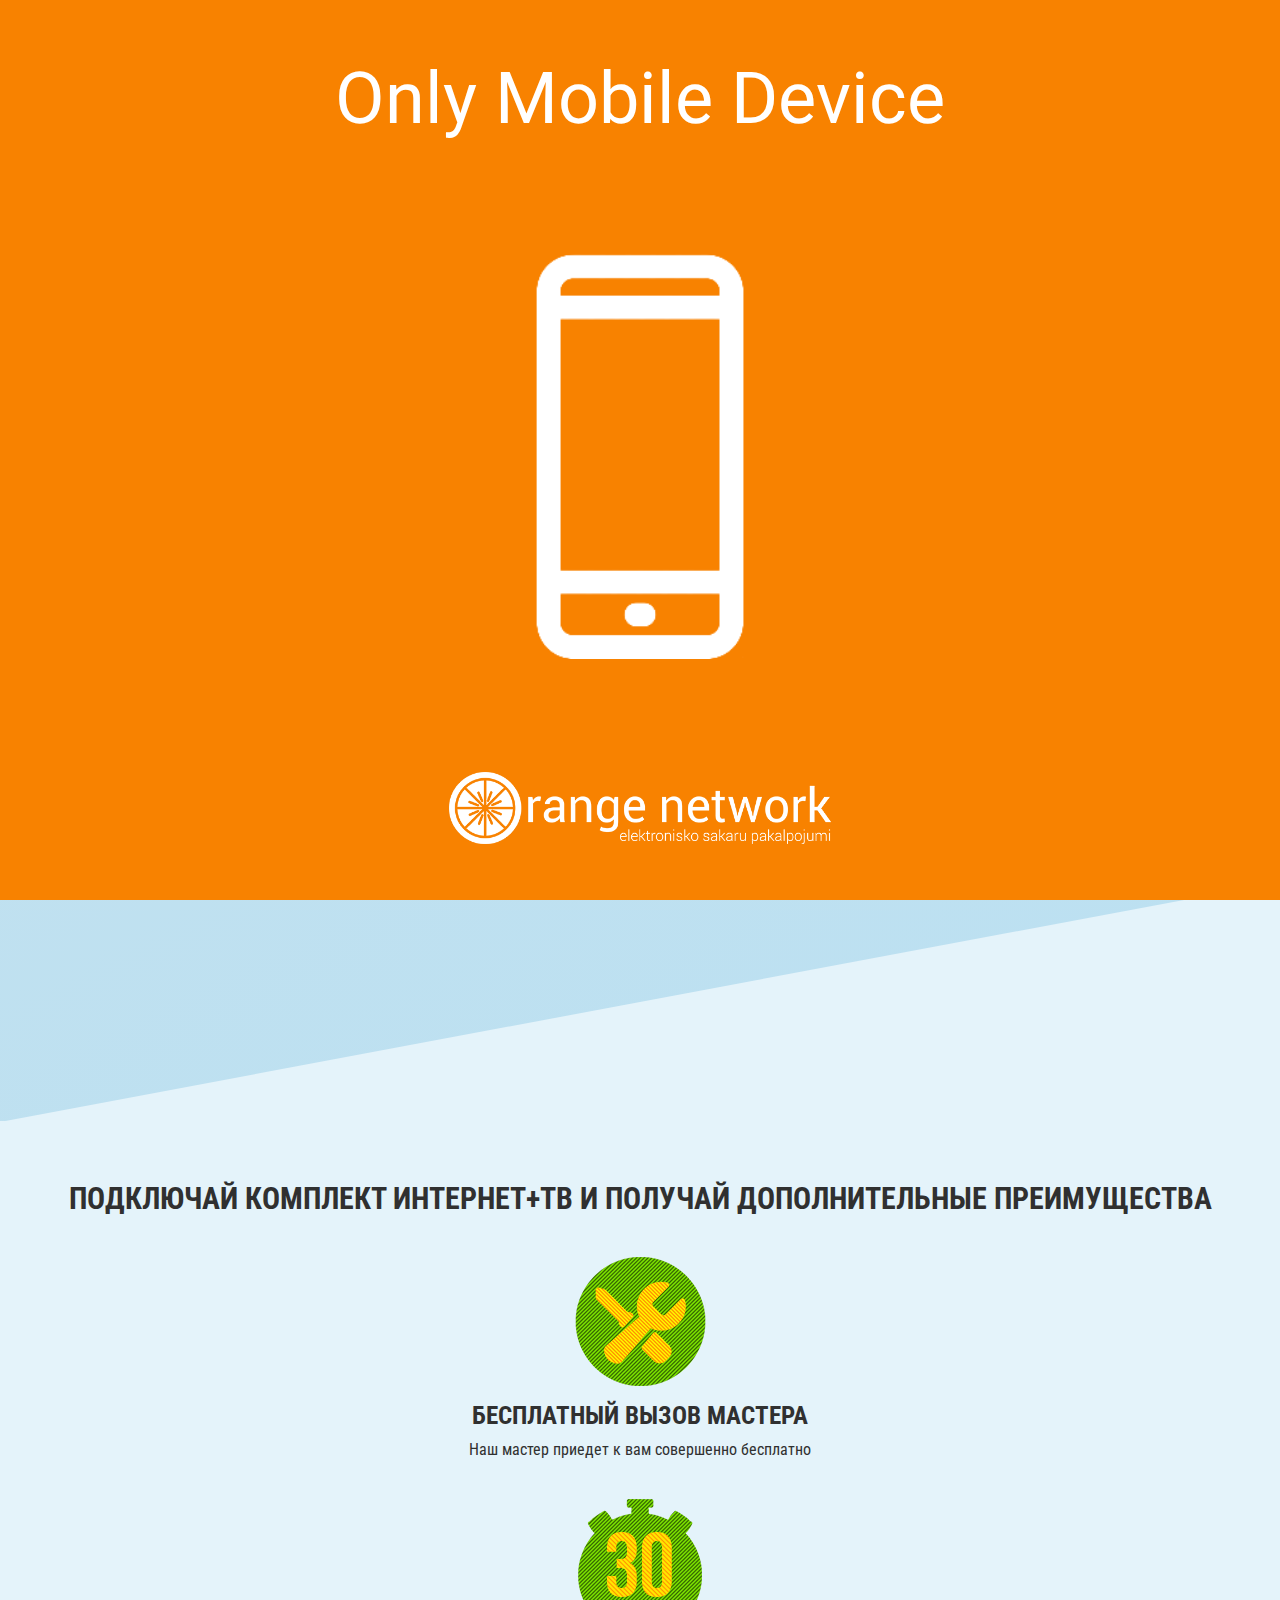
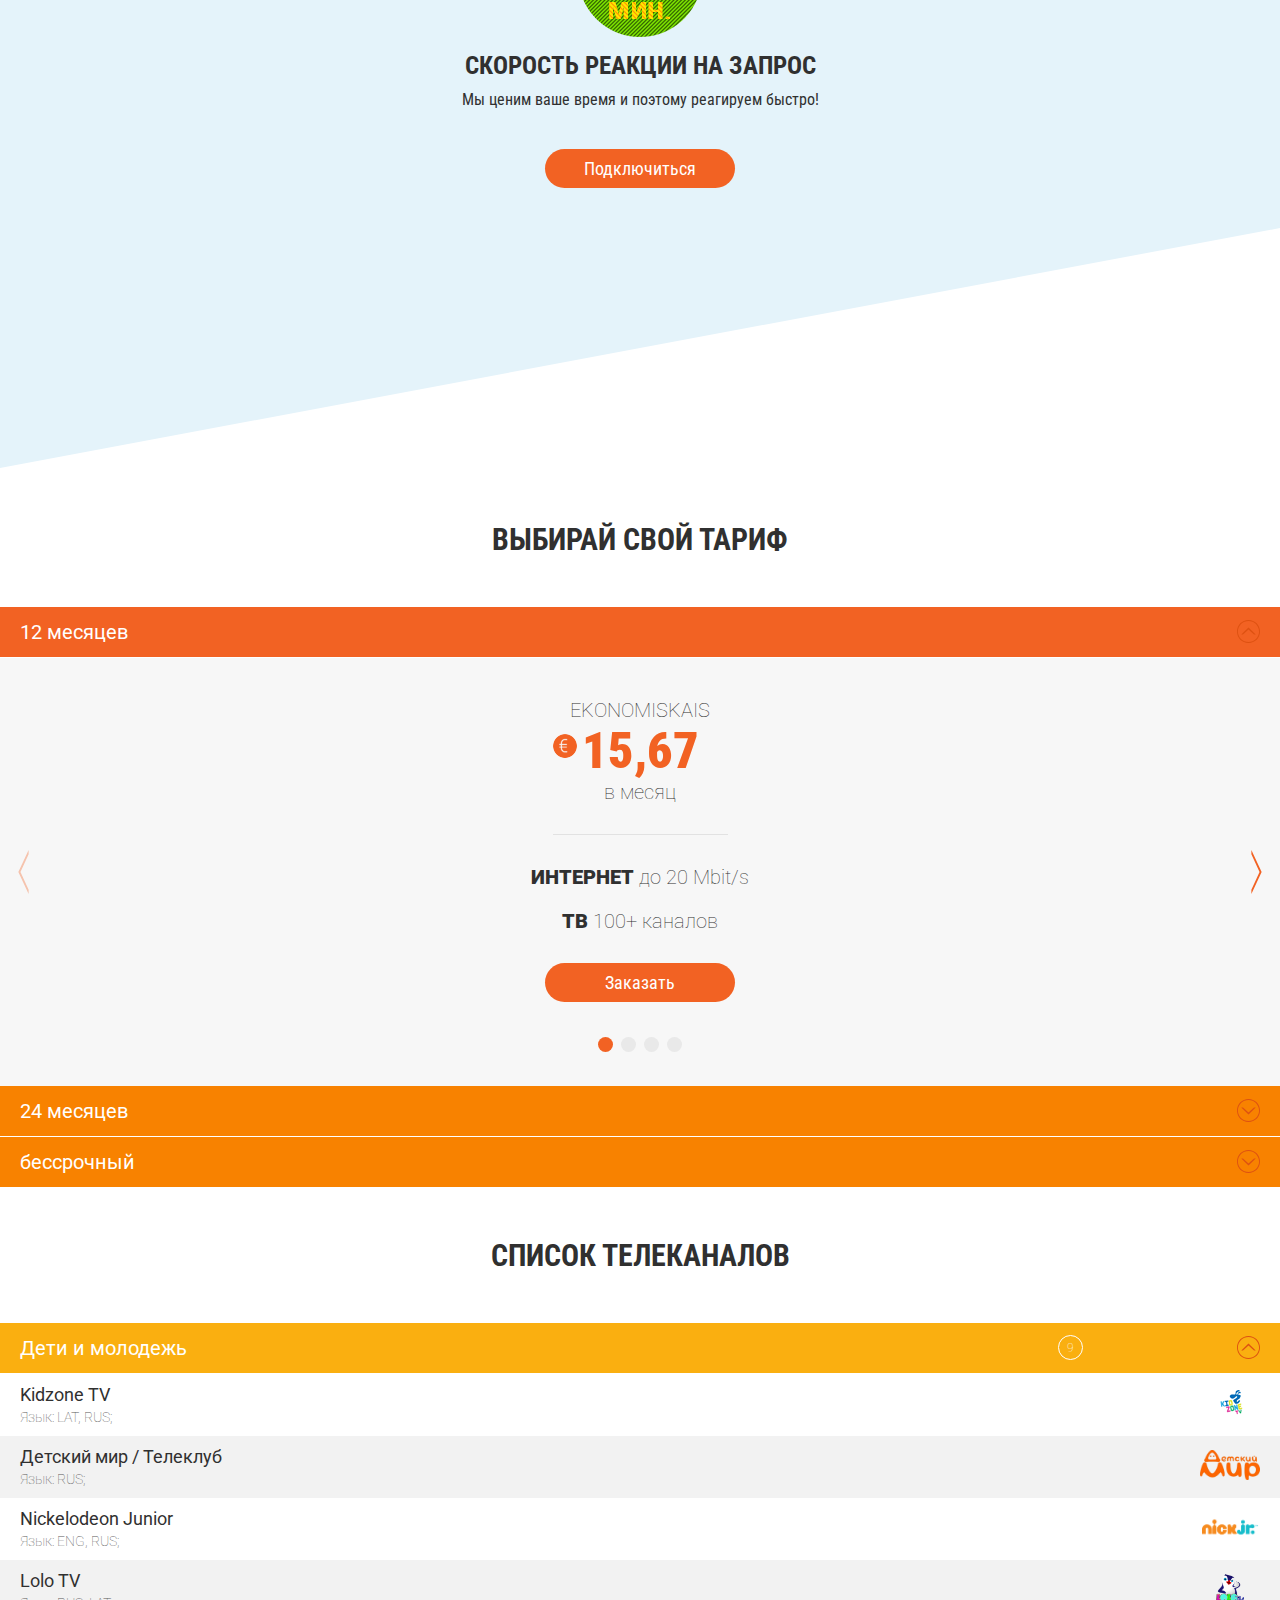
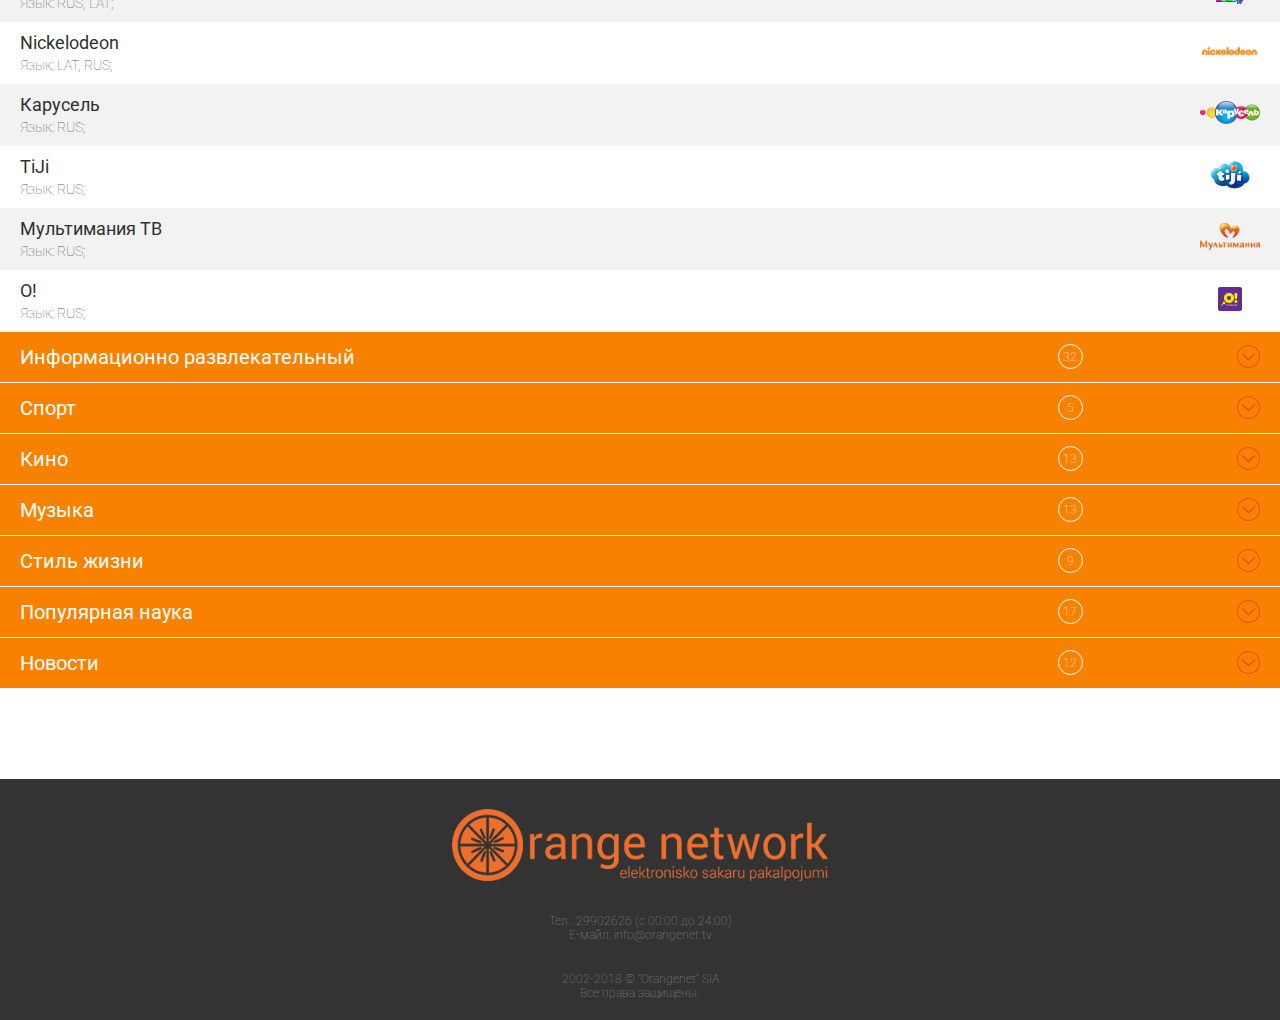
<file: index.html>
﻿<!DOCTYPE html>
<html lang="ru-RU">
<head>
    <meta charset="UTF-8">
    <meta http-equiv="X-UA-Compatible" content="IE=edge">
    <meta name="viewport" content="width=device-width">
    <title>Orangenet | Elektronisko Sakaru Pakalpojumi</title>
    <meta name="author" content="Orangenet"/>
    <meta name="contact" content="info@orangenet.lv"/>
    <meta name="copyright" content="Copyright (c) 2002-2018 orangenet All Rights Reserved."/>
    <meta name="reply-to" content="http://www.orangenet.lv">
    <meta name="distribution" content="Global">
    <meta name="robots" content="INDEX,FOLLOW">
    <meta HTTP-EQUIV="content-language" content="lv">
    <meta name="classification" content="Orangenet">
    <meta name="viewport" content="width=device-width,initial-scale=1,minimum-scale=1.0 maximum-scale=1.0"/>
    <link rel="shortcut icon" href="/assets/images/favicon.png" type="image/png">
    <link hreflang="lv" href="http://orangenet.lv/" rel="alternate"/>
    <link href="https://fonts.googleapis.com/css?family=Roboto+Condensed:400,700|Roboto:300,400,900" rel="stylesheet">
    <link rel="stylesheet" href="/assets/css/style.css" type="text/css" media="all"/>
    <link rel="stylesheet" href="/assets/css/swiper.min.css" type="text/css" media="all"/>
    <!--[if lt IE 9]>
    <script src="https://cdnjs.cloudflare.com/ajax/libs/html5shiv/3.7.2/html5shiv.min.js"></script>
    <![endif]-->
</head>
<body>
<header>
    <div class="header">
        <div class="header_inn"><a class="logo_link" title="Orangenet" href="./" target="_self">
            <img src="/assets/images/logo.png" alt="Orangenet"></a>
            <div class="lang-item"><a lang="lv" hreflang="LV" href="./" target="_self">LV</a></div>
            <div class="menu-hamburger_mob">
                <div class="lang-item podm"><a lang="lv" hreflang="LV" href="./" target="_self">LV</a></div>
                <ul class="menu-home page-home">
                    <li class="menu-home__item"><a class="menu-home__link menu_link" href="#section_4">Тарифы</a></li>
                    <li class="menu-home__item"><a class="menu-home__link" href="tel:+37129902626">Подключайся</a></li>
                    <li class="menu-home__item"><a class="menu-home__link menu_link" href="#section_5">Телеканалы</a></li>
                </ul>
            </div>
            <div class="menu-hamburger">
                <div class="menu-hamburger__item"><span></span></div>
            </div>
        </div>
    </div>
</header>
<div class="wrapper">
    <div class="section" id="section_1">
        <div class="section_inn">
            <div class="deskav">
                <img src="/assets/images/kavun.png" alt="">
            </div>
            <div class="top_text">
                <p><span>интернет</span> + <span>ТВ</span></p>
                <h1>Первые 3 месяца бесплатно</h1>
            </div>
            <div class="block_des">
                <svg id="triang_1"
                     xmlns="http://www.w3.org/2000/svg"
                     xmlns:xlink="http://www.w3.org/1999/xlink"
                     width="379px" height="149px" viewBox="0 0 379 149">
                    <path fill-rule="evenodd" fill="rgb(255, 205, 4)"
                          d="M-0.000,-0.000 L379.000,68.225 L-0.000,149.000 L-0.000,-0.000 Z"/>
                </svg>
                <svg id="triang_2"
                     xmlns="http://www.w3.org/2000/svg"
                     xmlns:xlink="http://www.w3.org/1999/xlink"
                     width="379px" height="149px" viewBox="0 0 379 149">
                    <path fill-rule="evenodd" fill="rgb(255, 205, 4)"
                          d="M-0.000,-0.000 L379.000,68.225 L-0.000,149.000 L-0.000,-0.000 Z"/>
                </svg>
                <svg id="backfn"
                     xmlns="http://www.w3.org/2000/svg"
                     xmlns:xlink="http://www.w3.org/1999/xlink"
                     width="341px" height="466px" viewBox="0 0 341 466">
                    <defs>
                        <linearGradient id="PSgrad_0" x1="34.202%" x2="0%" y1="93.969%" y2="0%">
                            <stop offset="0%" stop-color="rgb(186,224,242)" stop-opacity="1"/>
                            <stop offset="100%" stop-color="rgb(196,225,238)" stop-opacity="1"/>
                        </linearGradient>

                    </defs>
                    <path fill-rule="evenodd" fill="url(#PSgrad_0)"
                          d="M0.000,-0.000 L341.000,-0.000 L341.000,406.000 L0.000,465.999 L0.000,-0.000 Z"/>
                </svg>
            </div>
        </div>
    </div>
    <div class="section" id="section_2">
        <div class="section_inn">
            <div class="top_text_2">
                <h2>Подключайся прямо сейчас и пользуйся комплектом услуг</h2>
                <p><span>интернет + ТВ</span><span>бесплатно</span></p>
                <p>целых 3 месяца!</p>
                <a class="button_tarrif menu_link2" href="#section_4">Выбрать тариф</a>
            </div>
        </div>
    </div>
    <div class="section" id="section_3">
        <div class="section_inn">
            <div class="stop">
                <svg
                        xmlns="http://www.w3.org/2000/svg"
                        xmlns:xlink="http://www.w3.org/1999/xlink"
                        width="320px" height="60px" viewBox="0 0 320 60">
                    <path fill-rule="evenodd" fill="rgb(228, 243, 250)"
                          d="M-0.000,60.000 L320.000,-0.001 L320.000,60.000 L-0.000,60.000 L-0.000,60.000 Z"/>
                </svg>
            </div>
            <div class="cont">
                <h3>Подключай комплект Интернет+ТВ и Получай дополнительные преимущества</h3>
                <div class="bloc_icon">
                    <img src="/assets/images/icon_1.png" alt="">
                    <h4>БЕСПЛАТНЫЙ ВЫЗОВ МАСТЕРА</h4>
                    <p>Наш мастер приедет к вам совершенно бесплатно</p>
                </div>
                <div class="bloc_icon">
                    <img src="/assets/images/icon_2.png" alt="">
                    <h4>СКОРОСТЬ РЕАКЦИИ НА ЗАПРОС</h4>
                    <p>Мы ценим ваше время и поэтому реагируем быстро!</p>
                </div>
                <a class="button_connect" href="tel:+37129902626">Подключиться</a>
            </div>
            <div class="sbot">
                <svg
                        xmlns="http://www.w3.org/2000/svg"
                        xmlns:xlink="http://www.w3.org/1999/xlink"
                        width="320px" height="60px" viewBox="0 0 320 60">
                    <path fill-rule="evenodd" fill="rgb(228, 243, 250)"
                          d="M320.000,0.000 L-0.000,60.001 L-0.000,0.000 L320.000,0.000 L320.000,0.000 Z"/>
                </svg>
            </div>
        </div>
    </div>
    <div class="section" id="section_4">
        <div class="section_inn">
            <h5>Выбирай свой тариф</h5>
            <ul class="accordion">
                <li>
                    <div class="toggle act"><p>12 месяцев</p><span></span></div>
                    <ul class="inner show">
                        <li>
                            <div class="swiper swiper-container">
                                <div class="swiper-wrapper">
                                    <div class="swiper-slide">
                                        <div class="pack">
                                            <div class="name">Ekonomiskais</div>
                                            <div class="price">15,67<span>в месяц</span></div>
                                            <div class="des">
                                                <p><b>ИНТЕРНЕТ</b> до 20 Mbit/s</p>
                                                <p><b>ТВ</b> 100+ каналов</p>
                                            </div>
                                            <a class="button_call" href="tel:+37129902626">Заказать</a>
                                        </div>
                                    </div>
                                    <div class="swiper-slide">
                                        <div class="pack">
                                            <div class="name">Bāzes</div>
                                            <div class="price">18,04<span>в месяц</span></div>
                                            <div class="des">
                                                <p><b>ИНТЕРНЕТ</b> до 50 Mbit/s</p>
                                                <p><b>ТВ</b> 100+ каналов</p>
                                            </div>
                                            <a class="button_call" href="tel:+37129902626">Заказать</a>
                                        </div>
                                    </div>
                                    <div class="swiper-slide">
                                        <div class="pack">
                                            <div class="name">Labākais</div>
                                            <div class="price">19,12<span>в месяц</span></div>
                                            <div class="des">
                                                <p><b>ИНТЕРНЕТ</b> до 100 Mbit/s</p>
                                                <p><b>ТВ</b> 100+ каналов</p>
                                            </div>
                                            <a class="button_call" href="tel:+37129902626">Заказать</a>
                                        </div>
                                    </div>
                                    <div class="swiper-slide">
                                        <div class="pack">
                                            <div class="name">Ātrums +</div>
                                            <div class="price">23,42<span>в месяц</span></div>
                                            <div class="des">
                                                <p><b>ИНТЕРНЕТ</b> до 250 Mbit/s</p>
                                                <p><b>ТВ</b> 100+ каналов</p>
                                            </div>
                                            <a class="button_call" href="tel:+37129902626">Заказать</a>
                                        </div>
                                    </div>
                                </div>
                                <div class="swiper-pagination"></div>
                                <div class="swiper-button-next"></div>
                                <div class="swiper-button-prev"></div>
                            </div>
                        </li>
                    </ul>
                </li>
                <li>
                    <div class="toggle"><p>24 месяцев</p><span></span></div>
                    <ul class="inner hdl_1">
                        <li>
                            <div class="swiper2 swiper-container">
                                <div class="swiper-wrapper">
                                    <div class="swiper-slide">
                                        <div class="pack">
                                            <div class="name">Ekonomiskais</div>
                                            <div class="price">12,00<span>в месяц</span></div>
                                            <div class="des">
                                                <p><b>ИНТЕРНЕТ</b> до 20 Mbit/s</p>
                                                <p><b>ТВ</b> 100+ каналов</p>
                                            </div>
                                            <a class="button_call" href="tel:+37129902626">Заказать</a>
                                        </div>
                                    </div>
                                    <div class="swiper-slide">
                                        <div class="pack">
                                            <div class="name">Bāzes</div>
                                            <div class="price">15,50<span>в месяц</span></div>
                                            <div class="des">
                                                <p><b>ИНТЕРНЕТ</b> до 50 Mbit/s</p>
                                                <p><b>ТВ</b> 100+ каналов</p>
                                            </div>
                                            <a class="button_call" href="tel:+37129902626">Заказать</a>
                                        </div>
                                    </div>
                                    <div class="swiper-slide">
                                        <div class="pack">
                                            <div class="name">Labākais</div>
                                            <div class="price">17,50<span>в месяц</span></div>
                                            <div class="des">
                                                <p><b>ИНТЕРНЕТ</b> до 100 Mbit/s</p>
                                                <p><b>ТВ</b> 100+ каналов</p>
                                            </div>
                                            <a class="button_call" href="tel:+37129902626">Заказать</a>
                                        </div>
                                    </div>
                                    <div class="swiper-slide">
                                        <div class="pack">
                                            <div class="name">Ātrums +</div>
                                            <div class="price">21,00<span>в месяц</span></div>
                                            <div class="des">
                                                <p><b>ИНТЕРНЕТ</b> до 250 Mbit/s</p>
                                                <p><b>ТВ</b> 100+ каналов</p>
                                            </div>
                                            <a class="button_call" href="tel:+37129902626">Заказать</a>
                                        </div>
                                    </div>
                                </div>
                                <div class="swiper-pagination"></div>
                                <div class="swiper-button-next"></div>
                                <div class="swiper-button-prev"></div>
                            </div>
                        </li>
                    </ul>
                </li>
                <li>
                    <div class="toggle"><p>бессрочный</p><span></span></div>
                    <ul class="inner hdl_2">
                        <li>
                            <div class="swiper3 swiper-container">
                                <div class="swiper-wrapper">
                                    <div class="swiper-slide">
                                        <div class="pack">
                                            <div class="name">Ekonomiskais</div>
                                            <div class="price">18,80<span>в месяц</span></div>
                                            <div class="des">
                                                <p><b>ИНТЕРНЕТ</b> до 20 Mbit/s</p>
                                                <p><b>ТВ</b> 100+ каналов</p>
                                            </div>
                                            <a class="button_call" href="tel:+37129902626">Заказать</a>
                                        </div>
                                    </div>
                                    <div class="swiper-slide">
                                        <div class="pack">
                                            <div class="name">Bāzes</div>
                                            <div class="price">21,66<span>в месяц</span></div>
                                            <div class="des">
                                                <p><b>ИНТЕРНЕТ</b> до 50 Mbit/s</p>
                                                <p><b>ТВ</b> 100+ каналов</p>
                                            </div>
                                            <a class="button_call" href="tel:+37129902626">Заказать</a>
                                        </div>
                                    </div>
                                    <div class="swiper-slide">
                                        <div class="pack">
                                            <div class="name">Labākais</div>
                                            <div class="price">22,95<span>в месяц</span></div>
                                            <div class="des">
                                                <p><b>ИНТЕРНЕТ</b> до 100 Mbit/s</p>
                                                <p><b>ТВ</b> 100+ каналов</p>
                                            </div>
                                            <a class="button_call" href="tel:+37129902626">Заказать</a>
                                        </div>
                                    </div>
                                    <div class="swiper-slide">
                                        <div class="pack">
                                            <div class="name">Ātrums +</div>
                                            <div class="price">25,83<span>в месяц</span></div>
                                            <div class="des">
                                                <p><b>ИНТЕРНЕТ</b> до 250 Mbit/s</p>
                                                <p><b>ТВ</b> 100+ каналов</p>
                                            </div>
                                            <a class="button_call" href="tel:+37129902626">Заказать</a>
                                        </div>
                                    </div>
                                </div>
                                <div class="swiper-pagination"></div>
                                <div class="swiper-button-next"></div>
                                <div class="swiper-button-prev"></div>
                            </div>
                        </li>
                    </ul>
                </li>
            </ul>
        </div>
    </div>
    <div class="section" id="section_5">
        <div class="section_inn">
            <h5>Список телеканалов</h5>
            <ul class="accordion">
                <li>
                    <div class="toggle act"><p>Дети и молодежь</p>
                        <div class="count"><p>9</p></div>
                        <span></span></div>
                    <ul class="inner show">
                        <li>
                            <ul class="spis">
                                <li>
                                    <div>
                                        <p>Kidzone TV</p>
                                        <span>Язык: LAT, RUS; </span>
                                    </div>
                                    <div class="chanel_logo">
                                        <img src="/assets/images/logos/Kidzone.png">
                                    </div>
                                </li>
                                <li>
                                    <div>
                                        <p>Детский мир / Телеклуб</p>
                                        <span>Язык: RUS;  </span>
                                    </div>
                                    <div class="chanel_logo">
                                        <img src="/assets/images/logos/Detskij_mir.png">
                                    </div>
                                </li>
                                <li>
                                    <div>
                                        <p>Nickelodeon Junior </p>
                                        <span>Язык: ENG, RUS;  </span>
                                    </div>
                                    <div class="chanel_logo">
                                        <img src="/assets/images/logos/nick_jr_484x250.png">
                                    </div>
                                </li>
                                <li>
                                    <div>
                                        <p>Lolo TV</p>
                                        <span>Язык: RUS, LAT;  </span>
                                    </div>
                                    <div class="chanel_logo">
                                        <img src="/assets/images/logos/lolo_tv_04.png">
                                    </div>
                                </li>
                                <li>
                                    <div>
                                        <p>Nickelodeon</p>
                                        <span>Язык: LAT, RUS;  </span>
                                    </div>
                                    <div class="chanel_logo">
                                        <img src="/assets/images/logos/nickelodeon_484x250.png">
                                    </div>
                                </li>
                                <li>
                                    <div>
                                        <p>Карусель </p>
                                        <span>Язык: RUS;  </span>
                                    </div>
                                    <div class="chanel_logo">
                                        <img src="/assets/images/logos/Karuselj.png">
                                    </div>
                                </li>
                                <li>
                                    <div>
                                        <p>TiJi </p>
                                        <span>Язык: RUS;  </span>
                                    </div>
                                    <div class="chanel_logo">
                                        <img src="/assets/images/logos/Tiji.jpg">
                                    </div>
                                </li>
                                <li>
                                    <div>
                                        <p>Мультимания ТВ </p>
                                        <span>Язык: RUS;  </span>
                                    </div>
                                    <div class="chanel_logo">
                                        <img src="/assets/images/logos/Multimania.png">
                                    </div>
                                </li>
                                <li>
                                    <div>
                                        <p>O! </p>
                                        <span>Язык: RUS; </span>
                                    </div>
                                    <div class="chanel_logo">
                                        <img src="/assets/images/logos/O!_web.png">
                                    </div>
                                </li>
                            </ul>
                        </li>
                    </ul>
                </li>
                <li>
                    <div class="toggle"><p>Информационно развлекательный</p>
                        <div class="count"><p>32</p></div>
                        <span></span></div>
                    <ul class="inner" style="display: none;">
                        <li>
                            <ul class="spis">
                                <li>
                                    <div>
                                        <p>LTV1 </p>
                                        <span>Язык: LAT; </span>
                                    </div>
                                    <div class="chanel_logo">
                                        <img src="/assets/images/logos/ltv_1.png">
                                    </div>
                                </li>
                                <li>
                                    <div>
                                        <p>LTV7 </p>
                                        <span>Язык: LAT; </span>
                                    </div>
                                    <div class="chanel_logo">
                                        <img src="/assets/images/logos/LTV7.png">
                                    </div>
                                </li>
                                <li>
                                    <div>
                                        <p>Rīga TV24 </p>
                                        <span>Язык: LAT; </span>
                                    </div>
                                    <div class="chanel_logo">
                                        <img src="/assets/images/logos/TV24_NEW_logo.png">
                                    </div>
                                </li>
                                <li>
                                    <div>
                                        <p>RE:TV </p>
                                        <span>Язык: LAT; </span>
                                    </div>
                                    <div class="chanel_logo">
                                        <img src="/assets/images/logos/retv_logo.jpg">
                                    </div>
                                </li>
                                <li>
                                    <div>
                                        <p>LNT </p>
                                        <span>Язык: LAT; </span>
                                    </div>
                                    <div class="chanel_logo">
                                        <img src="/assets/images/logos/lnt.png">
                                    </div>
                                </li>
                                <li>
                                    <div>
                                        <p>TV3 </p>
                                        <span>Язык: LAT, ENG; </span>
                                    </div>
                                    <div class="chanel_logo">
                                        <img src="/assets/images/logos/TV_3.png">
                                    </div>
                                </li>
                                <li>
                                    <div>
                                        <p>TV6 </p>
                                        <span>Язык: LAT, ENG; </span>
                                    </div>
                                    <div class="chanel_logo">
                                        <img src="/assets/images/logos/TV6.png">
                                    </div>
                                </li>
                                <li>
                                    <div>
                                        <p>Kanāls 2 </p>
                                        <span>Язык: LAT; </span>
                                    </div>
                                    <div class="chanel_logo">
                                        <img src="/assets/images/logos/2.png">
                                    </div>
                                </li>
                                <li>
                                    <div>
                                        <p>STV Pirmā! </p>
                                        <span>Язык: LAT; </span>
                                    </div>
                                    <div class="chanel_logo">
                                        <img src="/assets/images/logos/stv_pirma_484x250.png">
                                    </div>
                                </li>
                                <li>
                                    <div>
                                        <p>ТНТ </p>
                                        <span>Язык: RUS; </span>
                                    </div>
                                    <div class="chanel_logo">
                                        <img src="/assets/images/logos/tnt_484x250.png">
                                    </div>
                                </li>
                                <li>
                                    <div>
                                        <p>THT4 International </p>
                                        <span>Язык: RUS; </span>
                                    </div>
                                    <div class="chanel_logo">
                                        <img src="/assets/images/logos/tnt_4.png">
                                    </div>
                                </li>
                                <li>
                                    <div>
                                        <p>Пятница International </p>
                                        <span>Язык: RUS; </span>
                                    </div>
                                    <div class="chanel_logo">
                                        <img src="/assets/images/logos/friday.png">
                                    </div>
                                </li>
                                <li>
                                    <div>
                                        <p>3+ </p>
                                        <span>Язык: RUS; </span>
                                    </div>
                                    <div class="chanel_logo">
                                        <img src="/assets/images/logos/3_1.png">
                                    </div>
                                </li>
                                <li>
                                    <div>
                                        <p>iTV </p>
                                        <span>Язык: LAT; </span>
                                    </div>
                                    <div class="chanel_logo">
                                        <img src="/assets/images/logos/itv.png">
                                    </div>
                                </li>
                                <li>
                                    <div>
                                        <p>Первый Балтийский Канал </p>
                                        <span>Язык: RUS, LAT; </span>
                                    </div>
                                    <div class="chanel_logo">
                                        <img src="/assets/images/logos/PBK_1.png">
                                    </div>
                                </li>
                                <li>
                                    <div>
                                        <p>ТВ Центр - International </p>
                                        <span>Язык: RUS; </span>
                                    </div>
                                    <div class="chanel_logo">
                                        <img src="/assets/images/logos/tvc_v1.png">
                                    </div>
                                </li>
                                <li>
                                    <div>
                                        <p>РЕН ТВ Baltic </p>
                                        <span>Язык: RUS; </span>
                                    </div>
                                    <div class="chanel_logo">
                                        <img src="/assets/images/logos/ren_new_24_484x250.png">
                                    </div>
                                </li>
                                <li>
                                    <div>
                                        <p>НТВ Мир Baltic </p>
                                        <span>Язык: RUS; </span>
                                    </div>
                                    <div class="chanel_logo">
                                        <img src="/assets/images/logos/NTV_Mir_1.png">
                                    </div>
                                </li>
                                <li>
                                    <div>
                                        <p>Мир </p>
                                        <span>Язык: RUS; </span>
                                    </div>
                                    <div class="chanel_logo">
                                        <img src="/assets/images/logos/mir_484x250.png">
                                    </div>
                                </li>
                                <li>
                                    <div>
                                        <p>RTVi </p>
                                        <span>Язык: RUS; </span>
                                    </div>
                                    <div class="chanel_logo">
                                        <img src="/assets/images/logos/rtvi_web.png">
                                    </div>
                                </li>
                                <li>
                                    <div>
                                        <p>Дождь </p>
                                        <span>Язык: RUS; </span>
                                    </div>
                                    <div class="chanel_logo">
                                    </div>
                                </li>
                                <li>
                                    <div>
                                        <p>Домашний </p>
                                        <span>Язык: RUS; </span>
                                    </div>
                                    <div class="chanel_logo">
                                        <img src="/assets/images/logos/domashnij_484x250.png">
                                    </div>
                                </li>
                                <li>
                                    <div>
                                        <p>Перец ТВ </p>
                                        <span>Язык: RUS; </span>
                                    </div>
                                    <div class="chanel_logo">
                                        <img src="/assets/images/logos/perec_484x250.png">
                                    </div>
                                </li>
                                <li>
                                    <div>
                                        <p>СТС Baltics </p>
                                        <span>Язык: RUS; </span>
                                    </div>
                                    <div class="chanel_logo">
                                        <img src="/assets/images/logos/sts_web.png">
                                    </div>
                                </li>
                                <li>
                                    <div>
                                        <p>РТР Россия </p>
                                        <span>Язык: RUS; </span>
                                    </div>
                                    <div class="chanel_logo">
                                        <img src="/assets/images/logos/Rossija_PTP.png">
                                    </div>
                                </li>
                                <li>
                                    <div>
                                        <p>Iнтер+ </p>
                                        <span>Язык: RUS; </span>
                                    </div>
                                    <div class="chanel_logo">
                                        <img src="/assets/images/logos/Inter.png">
                                    </div>
                                </li>
                                <li>
                                    <div>
                                        <p>DW Europe German </p>
                                        <span>Язык: GER; </span>
                                    </div>
                                    <div class="chanel_logo">
                                        <img src="/assets/images/logos/Deutsche_Welle.png">
                                    </div>
                                </li>
                                <li>
                                    <div>
                                        <p>TV Polonia </p>
                                        <span>Язык: POL; </span>
                                    </div>
                                    <div class="chanel_logo">
                                        <img src="/assets/images/logos/TV_Polonia.png">
                                    </div>
                                </li>
                                <li>
                                    <div>
                                        <p>Eesti Televisioon </p>
                                        <span>Язык: EST; </span>
                                    </div>
                                    <div class="chanel_logo">
                                        <img src="/assets/images/logos/eetv.png">
                                    </div>
                                </li>
                                <li>
                                    <div>
                                        <p>France 24 French </p>
                                        <span>Язык: FRA; </span>
                                    </div>
                                    <div class="chanel_logo">
                                        <img src="/assets/images/logos/France_24.png">
                                    </div>
                                </li>
                                <li>
                                    <div>
                                        <p>LRT Lituanica </p>
                                        <span>Язык: LIT; </span>
                                    </div>
                                    <div class="chanel_logo">
                                        <img src="/assets/images/logos/lrt_484x250.png">
                                    </div>
                                </li>
                                <li>
                                    <div>
                                        <p>DW Europe </p>
                                        <span>Язык: ENG; </span>
                                    </div>
                                    <div class="chanel_logo">
                                        <img src="/assets/images/logos/dw_484x250.png">
                                    </div>
                                </li>
                            </ul>
                        </li>
                    </ul>
                </li>
                <li>
                    <div class="toggle"><p>Спорт</p>
                        <div class="count"><p>5</p></div>
                        <span></span></div>
                    <ul class="inner" style="display: none;">
                        <li>
                            <ul class="spis">
                                <li>
                                    <div>
                                        <p>Sporta Centrs </p>
                                        <span>Язык: LAT; </span>
                                    </div>
                                    <div class="chanel_logo">
                                        <img src="/assets/images/logos/sportacentrs_484x250.png">
                                    </div>
                                </li>
                                <li>
                                    <div>
                                        <p>Sport 1 </p>
                                        <span>Язык: ENG, RUS; </span>
                                    </div>
                                    <div class="chanel_logo">
                                        <img src="/assets/images/logos/sport1_web.png">
                                    </div>
                                </li>
                                <li>
                                    <div>
                                        <p>КХЛ ТВ </p>
                                        <span>Язык: RUS;  </span>
                                    </div>
                                    <div class="chanel_logo">
                                        <img src="/assets/images/logos/khl_484x250.png">
                                    </div>
                                </li>
                                <li>
                                    <div>
                                        <p>Eurosport 2 </p>
                                        <span>Язык: ENG, RUS; </span>
                                    </div>
                                    <div class="chanel_logo">
                                        <img src="/assets/images/logos/eurosport_2_484x250.png">
                                    </div>
                                </li>
                                <li>
                                    <div>
                                        <p>Eurosport 1 HD </p>
                                        <span>Язык: ENG, RUS; </span>
                                    </div>
                                    <div class="chanel_logo">
                                        <img src="/assets/images/logos/eurosport_hd_484x250.png">
                                    </div>
                                </li>
                            </ul>
                        </li>
                    </ul>
                </li>
                <li>
                    <div class="toggle"><p>Кино</p>
                        <div class="count"><p>13</p></div>
                        <span></span></div>
                    <ul class="inner" style="display: none;">
                        <li>
                            <ul class="spis">
                                <li>
                                    <div>
                                        <p>Sony TURBO HD </p>
                                        <span>Язык: ENG, RUS; </span>
                                    </div>
                                    <div class="chanel_logo">
                                        <img src="/assets/images/logos/sony-turbo_new.png">
                                    </div>
                                </li>
                                <li>
                                    <div>
                                        <p>Sony Channel HD </p>
                                        <span>Язык: ENG, RUS; </span>
                                    </div>
                                    <div class="chanel_logo">
                                        <img src="/assets/images/logos/sony_channel_484x250.png">
                                    </div>
                                </li>
                                <li>
                                    <div>
                                        <p>Fox Life </p>
                                        <span>Язык: ENG, RUS; </span>
                                    </div>
                                    <div class="chanel_logo">
                                        <img src="/assets/images/logos/fix_life_web.png">
                                    </div>
                                </li>
                                <li>
                                    <div>
                                        <p>Кинокомедия </p>
                                        <span>Язык: RUS; </span>
                                    </div>
                                    <div class="chanel_logo">
                                        <img src="/assets/images/logos/kinokomedia_gray.png">
                                    </div>
                                </li>
                                <li>
                                    <div>
                                        <p>Иллюзион+ </p>
                                        <span>Язык: RUS; </span>
                                    </div>
                                    <div class="chanel_logo">
                                        <img src="/assets/images/logos/Illuzion.png">
                                    </div>
                                </li>
                                <li>
                                    <div>
                                        <p>Русский Иллюзион </p>
                                        <span>Язык: RUS; </span>
                                    </div>
                                    <div class="chanel_logo">
                                        <img src="/assets/images/logos/Russkiy_Illuzion.png">
                                    </div>
                                </li>
                                <li>
                                    <div>
                                        <p>Fox </p>
                                        <span>Язык: ENG, RUS; </span>
                                    </div>
                                    <div class="chanel_logo">
                                        <img src="/assets/images/logos/Fox.png">
                                    </div>
                                </li>
                                <li>
                                    <div>
                                        <p>Наше Любимое Кино </p>
                                        <span>Язык: RUS; </span>
                                    </div>
                                    <div class="chanel_logo">
                                        <img src="/assets/images/logos/Nashe_Kino.png">
                                    </div>
                                </li>
                                <li>
                                    <div>
                                        <p>Дом Кино </p>
                                        <span>Язык: RUS; </span>
                                    </div>
                                    <div class="chanel_logo">
                                        <img src="/assets/images/logos/Dom_Kino.png">
                                    </div>
                                </li>
                                <li>
                                    <div>
                                        <p>Filmzone </p>
                                        <span>Язык: RUS, ENG; </span>
                                    </div>
                                    <div class="chanel_logo">
                                        <img src="/assets/images/logos/filmzone_gray.png">
                                    </div>
                                </li>
                                <li>
                                    <div>
                                        <p>TV-21 </p>
                                        <span>Язык: ENG, RUS; </span>
                                    </div>
                                    <div class="chanel_logo">
                                        <img src="/assets/images/logos/TV-21.png">
                                    </div>
                                </li>
                                <li>
                                    <div>
                                        <p>K1 HD </p>
                                        <span>Язык: ENG, RUS; </span>
                                    </div>
                                    <div class="chanel_logo">
                                        <img src="/assets/images/logos/K1_HD_1.png">
                                    </div>
                                </li>
                                <li>
                                    <div>
                                        <p>Дом Кино Премиум HD </p>
                                        <span>Язык: RUS; </span>
                                    </div>
                                    <div class="chanel_logo">
                                        <img src="/assets/images/logos/web_dkp.png">
                                    </div>
                                </li>

                            </ul>
                        </li>
                    </ul>
                </li>
                <li>
                    <div class="toggle"><p>Музыка</p>
                        <div class="count"><p>13</p></div>
                        <span></span></div>
                    <ul class="inner" style="display: none;">
                        <li>
                            <ul class="spis">
                                <li>
                                    <div>
                                        <p>Mūzikas Video Kanāls </p>
                                        <span>Язык: LAT; </span>
                                    </div>
                                    <div class="chanel_logo">
                                        <img src="/assets/images/logos/lvmuzvid.png">
                                    </div>
                                </li>
                                <li>
                                    <div>
                                        <p>Mezzo </p>
                                        <span>Язык: FRA; </span>
                                    </div>
                                    <div class="chanel_logo">
                                        <img src="/assets/images/logos/mezzo_484x250.png">
                                    </div>
                                </li>
                                <li>
                                    <div>
                                        <p>МУЗ ТВ </p>
                                        <span>Язык: RUS; </span>
                                    </div>
                                    <div class="chanel_logo">
                                        <img src="/assets/images/logos/muztv.png">
                                    </div>
                                </li>
                                <li>
                                    <div>
                                        <p>MTV Hits </p>
                                        <span>Язык: ENG; </span>
                                    </div>
                                    <div class="chanel_logo">
                                        <img src="/assets/images/logos/mtv_hits_484x250_black.png">
                                    </div>
                                </li>
                                <li>
                                    <div>
                                        <p>MTV Dance </p>
                                        <span>Язык: ENG; </span>
                                    </div>
                                    <div class="chanel_logo">
                                        <img src="/assets/images/logos/mtv_dance_484x250.png">
                                    </div>
                                </li>
                                <li>
                                    <div>
                                        <p>MMCM Top HD </p>
                                        <span>Язык: FRA; </span>
                                    </div>
                                    <div class="chanel_logo">
                                        <img src="/assets/images/logos/mcm_top_484x250.png">
                                    </div>
                                </li>
                                <li>
                                    <div>
                                        <p>Latvijas Šlāgerkanāls </p>
                                        <span>Язык: LAT; </span>
                                    </div>
                                    <div class="chanel_logo">
                                        <img src="/assets/images/logos/Shlag.png">
                                    </div>
                                </li>
                                <li>
                                    <div>
                                        <p>Музыка Первого </p>
                                        <span>Язык: RUS; </span>
                                    </div>
                                    <div class="chanel_logo">
                                        <img src="/assets/images/logos/muzika_pervogo.png">
                                    </div>
                                </li>
                                <li>
                                    <div>
                                        <p>A TV </p>
                                        <span>Язык: ; </span>
                                    </div>
                                    <div class="chanel_logo">
                                        <img src="/assets/images/logos/alise.png">
                                    </div>
                                </li>
                                <li>
                                    <div>
                                        <p>RFM TV HD </p>
                                        <span>Язык: ENG; </span>
                                    </div>
                                    <div class="chanel_logo">
                                        <img src="/assets/images/logos/rfm_484x250.png">
                                    </div>
                                </li>
                                <li>
                                    <div>
                                        <p>MTV Live HD</p>
                                        <span>Язык: ENG; </span>
                                    </div>
                                    <div class="chanel_logo">
                                        <img src="/assets/images/logos/mtv_livehd_484x250.png">
                                    </div>
                                </li>
                                <li>
                                    <div>
                                        <p>Mezzo Live HD </p>
                                        <span>Язык: ENG; </span>
                                    </div>
                                    <div class="chanel_logo">
                                        <img src="/assets/images/logos/mezzo_live_484x250.png">
                                    </div>
                                </li>
                                <li>
                                    <div>
                                        <p>VH1 </p>
                                        <span>Язык: ENG; </span>
                                    </div>
                                    <div class="chanel_logo">
                                        <img src="/assets/images/logos/vh1_web.png">
                                    </div>
                                </li>
                            </ul>
                        </li>
                    </ul>
                </li>
                <li>
                    <div class="toggle"><p>Стиль жизни</p>
                        <div class="count"><p>9</p></div>
                        <span></span></div>
                    <ul class="inner" style="display: none;">
                        <li>
                            <ul class="spis">
                                <li>
                                    <div>
                                        <p>E! HD </p>
                                        <span>Язык: ENG, GER; </span>
                                    </div>
                                    <div class="chanel_logo">
                                        <img src="/assets/images/logos/e_entertainment.png">
                                    </div>
                                </li>
                                <li>
                                    <div>
                                        <p>Телекафе </p>
                                        <span>Язык: RUS; </span>
                                    </div>
                                    <div class="chanel_logo">
                                        <img src="/assets/images/logos/Telecafe.png">
                                    </div>
                                </li>
                                <li>
                                    <div>
                                        <p>Охота и рыбалка </p>
                                        <span>Язык: RUS; </span>
                                    </div>
                                    <div class="chanel_logo">
                                        <img src="/assets/images/logos/oxota_ribalka_484x250.png">
                                    </div>
                                </li>
                                <li>
                                    <div>
                                        <p>Бобёр </p>
                                        <span>Язык: RUS; </span>
                                    </div>
                                    <div class="chanel_logo">
                                        <img src="/assets/images/logos/bober_484x250.png">
                                    </div>
                                </li>
                                <li>
                                    <div>
                                        <p>Союз ТВ </p>
                                        <span>Язык: RUS; </span>
                                    </div>
                                    <div class="chanel_logo">
                                        <img src="/assets/images/logos/Soyuz.png">
                                    </div>
                                </li>
                                <li>
                                    <div>
                                        <p>Fine Living Network </p>
                                        <span>Язык: RUS, ENG; </span>
                                    </div>
                                    <div class="chanel_logo">
                                        <img src="/assets/images/logos/fine_living.png">
                                    </div>
                                </li>
                                <li>
                                    <div>
                                        <p>ARTE HD </p>
                                        <span>Язык: GER, FRA; </span>
                                    </div>
                                    <div class="chanel_logo">
                                        <img src="/assets/images/logos/arte_484x250.png">
                                    </div>
                                </li>
                                <li>
                                    <div>
                                        <p>Fashion Television HD</p>
                                        <span>Язык: ENG; </span>
                                    </div>
                                    <div class="chanel_logo">
                                        <img src="/assets/images/logos/fashion_web.png">
                                    </div>
                                </li>
                                <li>
                                    <div>
                                        <p>Поехали! </p>
                                        <span>Язык: RUS; </span>
                                    </div>
                                    <div class="chanel_logo">
                                        <img src="/assets/images/logos/poehali_web.png">
                                    </div>
                                </li>

                            </ul>
                        </li>
                    </ul>
                </li>
                <li>
                    <div class="toggle"><p>Популярная наука</p>
                        <div class="count"><p>17</p></div>
                        <span></span></div>
                    <ul class="inner" style="display: none;">
                        <li>
                            <ul class="spis">
                                <li>
                                    <div>
                                        <p>Discovery Channel </p>
                                        <span>Язык: ENG, RUS; </span>
                                    </div>
                                    <div class="chanel_logo">
                                        <img src="/assets/images/logos/Discovery_Channel.png">
                                    </div>
                                </li>
                                <li>
                                    <div>
                                        <p>National Geographic Channel </p>
                                        <span>Язык: ENG, RUS; </span>
                                    </div>
                                    <div class="chanel_logo">
                                        <img src="/assets/images/logos/National_Geographic_Channel.png">
                                    </div>
                                </li>
                                <li>
                                    <div>
                                        <p>Discovery Science HD </p>
                                        <span>Язык: ENG, RUS; </span>
                                    </div>
                                    <div class="chanel_logo">
                                        <img src="/assets/images/logos/SCI_web.png">
                                    </div>
                                </li>
                                <li>
                                    <div>
                                        <p>TLC </p>
                                        <span>Язык: ENG, RUS; </span>
                                    </div>
                                    <div class="chanel_logo">
                                        <img src="/assets/images/logos/tlc_web.png">
                                    </div>
                                </li>
                                <li>
                                    <div>
                                        <p>Nat Geo Wild </p>
                                        <span>Язык: ENG, RUS, POL; </span>
                                    </div>
                                    <div class="chanel_logo">
                                        <img src="/assets/images/logos/49.png">
                                    </div>
                                </li>
                                <li>
                                    <div>
                                        <p>Время </p>
                                        <span>Язык: RUS; </span>
                                    </div>
                                    <div class="chanel_logo">
                                        <img src="/assets/images/logos/Vremja.png">
                                    </div>
                                </li>
                                <li>
                                    <div>
                                        <p>Оружие </p>
                                        <span>Язык: RUS; </span>
                                    </div>
                                    <div class="chanel_logo">
                                        <img src="/assets/images/logos/Oruzhie.png">
                                    </div>
                                </li>
                                <li>
                                    <div>
                                        <p>History </p>
                                        <span>Язык: ENG, RUS; </span>
                                    </div>
                                    <div class="chanel_logo">
                                        <img src="/assets/images/logos/History_Logo_2015_4C_Black_type.png">
                                    </div>
                                </li>
                                <li>
                                    <div>
                                        <p>Моя планета </p>
                                        <span>Язык: RUS; </span>
                                    </div>
                                    <div class="chanel_logo">
                                        <img src="/assets/images/logos/Moya_Planeta_1.png">
                                    </div>
                                </li>
                                <li>
                                    <div>
                                        <p>Travel Channel </p>
                                        <span>Язык: ENG, RUS; </span>
                                    </div>
                                    <div class="chanel_logo">
                                        <img src="/assets/images/logos/Travel_Channel.png">
                                    </div>
                                </li>
                                <li>
                                    <div>
                                        <p>Наука </p>
                                        <span>Язык: RUS; </span>
                                    </div>
                                    <div class="chanel_logo">
                                        <img src="/assets/images/logos/Nauka_20.png">
                                    </div>
                                </li>
                                <li>
                                    <div>
                                        <p>H2 </p>
                                        <span>Язык: ENG; </span>
                                    </div>
                                    <div class="chanel_logo">
                                        <img src="/assets/images/logos/h2.png">
                                    </div>
                                </li>
                                <li>
                                    <div>
                                        <p>History HD </p>
                                        <span>Язык: ENG; </span>
                                    </div>
                                    <div class="chanel_logo">
                                        <img src="/assets/images/logos/HistoryHD_Logo_2015_4C_Black_type.png">
                                    </div>
                                </li>
                                <li>
                                    <div>
                                        <p>Animal Planet HD </p>
                                        <span>Язык: ENG, RUS; </span>
                                    </div>
                                    <div class="chanel_logo">
                                        <img src="/assets/images/logos/Animal_Planet_HD_258x145.png">
                                    </div>
                                </li>
                                <li>
                                    <div>
                                        <p>Investigation Discovery HD </p>
                                        <span>Язык: ENG, RUS; </span>
                                    </div>
                                    <div class="chanel_logo">
                                        <img src="/assets/images/logos/investigation_discovery_europe.jpg">
                                    </div>
                                </li>
                                <li>
                                    <div>
                                        <p>National Geographic WILD </p>
                                        <span>Язык: RUS; </span>
                                    </div>
                                    <div class="chanel_logo">
                                    </div>
                                </li>
                                <li>
                                    <div>
                                        <p>National Geographic Channel HD </p>
                                        <span>Язык: RUS; </span>
                                    </div>
                                    <div class="chanel_logo">
                                    </div>
                                </li>


                            </ul>
                        </li>
                    </ul>
                </li>
                <li>
                    <div class="toggle"><p>Новости</p>
                        <div class="count"><p>12</p></div>
                        <span></span></div>
                    <ul class="inner" style="display: none;">
                        <li>
                            <ul class="spis">
                                <li>
                                    <div>
                                        <p>Euronews RUS </p>
                                        <span>Язык: RUS; </span>
                                    </div>
                                    <div class="chanel_logo">
                                        <img src="/assets/images/logos/euronews.png">
                                    </div>
                                </li>
                                <li>
                                    <div>
                                        <p>BBC World News </p>
                                        <span>Язык: ENG; </span>
                                    </div>
                                    <div class="chanel_logo">
                                        <img src="/assets/images/logos/bbc_news_484x250.png">
                                    </div>
                                </li>
                                <li>
                                    <div>
                                        <p>Телеканал РБК </p>
                                        <span>Язык: RUS; </span>
                                    </div>
                                    <div class="chanel_logo">
                                        <img src="/assets/images/logos/rbk_orig.png">
                                    </div>
                                </li>
                                <li>
                                    <div>
                                        <p>UA | TV </p>
                                        <span>Язык: RUS/ENG/UKR; </span>
                                    </div>
                                    <div class="chanel_logo">
                                        <img src="/assets/images/logos/UA_TV_484x250.png">
                                    </div>
                                </li>
                                <li>
                                    <div>
                                        <p>Al Jazeera </p>
                                        <span>Язык: ENG; </span>
                                    </div>
                                    <div class="chanel_logo">
                                        <img src="/assets/images/logos/ALJazeera.png">
                                    </div>
                                </li>
                                <li>
                                    <div>
                                        <p>Россия 24 </p>
                                        <span>Язык: RUS; </span>
                                    </div>
                                    <div class="chanel_logo">
                                        <img src="/assets/images/logos/rossija24.png">
                                    </div>
                                </li>
                                <li>
                                    <div>
                                        <p>Bloomberg </p>
                                        <span>Язык: ENG; </span>
                                    </div>
                                    <div class="chanel_logo">
                                        <img src="/assets/images/logos/bloomberg_logo.gif">
                                    </div>
                                </li>
                                <li>
                                    <div>
                                        <p>Настоящее время HD </p>
                                        <span>Язык: RUS; </span>
                                    </div>
                                    <div class="chanel_logo">
                                        <img src="/assets/images/logos/nastojashee_vremja_484x250.png">
                                    </div>
                                </li>
                                <li>
                                    <div>
                                        <p>Fox News </p>
                                        <span>Язык: ENG; </span>
                                    </div>
                                    <div class="chanel_logo">
                                        <img src="/assets/images/logos/foxnews.png">
                                    </div>
                                </li>
                                <li>
                                    <div>
                                        <p>Беларусь 24 </p>
                                        <span>Язык: RUS; </span>
                                    </div>
                                    <div class="chanel_logo">
                                        <img src="/assets/images/logos/belarus24_484x250.png">
                                    </div>
                                </li>
                                <li>
                                    <div>
                                        <p>France 24</p>
                                        <span>Язык: ENG; </span>
                                    </div>
                                    <div class="chanel_logo">
                                        <img src="/assets/images/logos/france_24_484x250.png">
                                    </div>
                                </li>
                                <li>
                                    <div>
                                        <p>Euronews ENG HD</p>
                                        <span>Язык: ENG; </span>
                                    </div>
                                    <div class="chanel_logo">
                                        <img src="/assets/images/logos/euronews.png">
                                    </div>
                                </li>

                            </ul>
                        </li>
                    </ul>
                </li>
            </ul>
        </div>
    </div>
</div>
<footer>
    <div class="container_footer">
        <a class="foot_logo" href="./" title="Orangenet">
            <img src="/assets/images/logo_origin.png" alt="Orangenet">
        </a>
        <div class="cont">
            <p>Тел.: 29902626 (с 00:00 до 24:00)</p>
            <p>E-майл: info@orangenet.tv</p>
        </div>
        <div class="copyr">
            <p>2002-2018 © “Orangenet” SIA<br>
                Все права защищены.</p>
        </div>
    </div>
</footer>

<div class="portrait">
    <p>Only portrait orientation</p>
    <img class="pr" src="/assets/images/porttrait.png">
    <img class="pl" src="/assets/images/logo.png">
</div>
<div class="pc">
    <p>Only Mobile Device</p>
    <img class="pr" src="/assets/images/mobile.png">
    <img class="pl" src="/assets/images/logo.png">
</div>
<script src="https://ajax.googleapis.com/ajax/libs/jquery/3.3.1/jquery.min.js" defer></script>
<script type='text/javascript' src='assets/js/swiper.min.js' defer></script>
<script type='text/javascript' src='assets/js/app.js' defer></script>
</body>
</html>
</file>
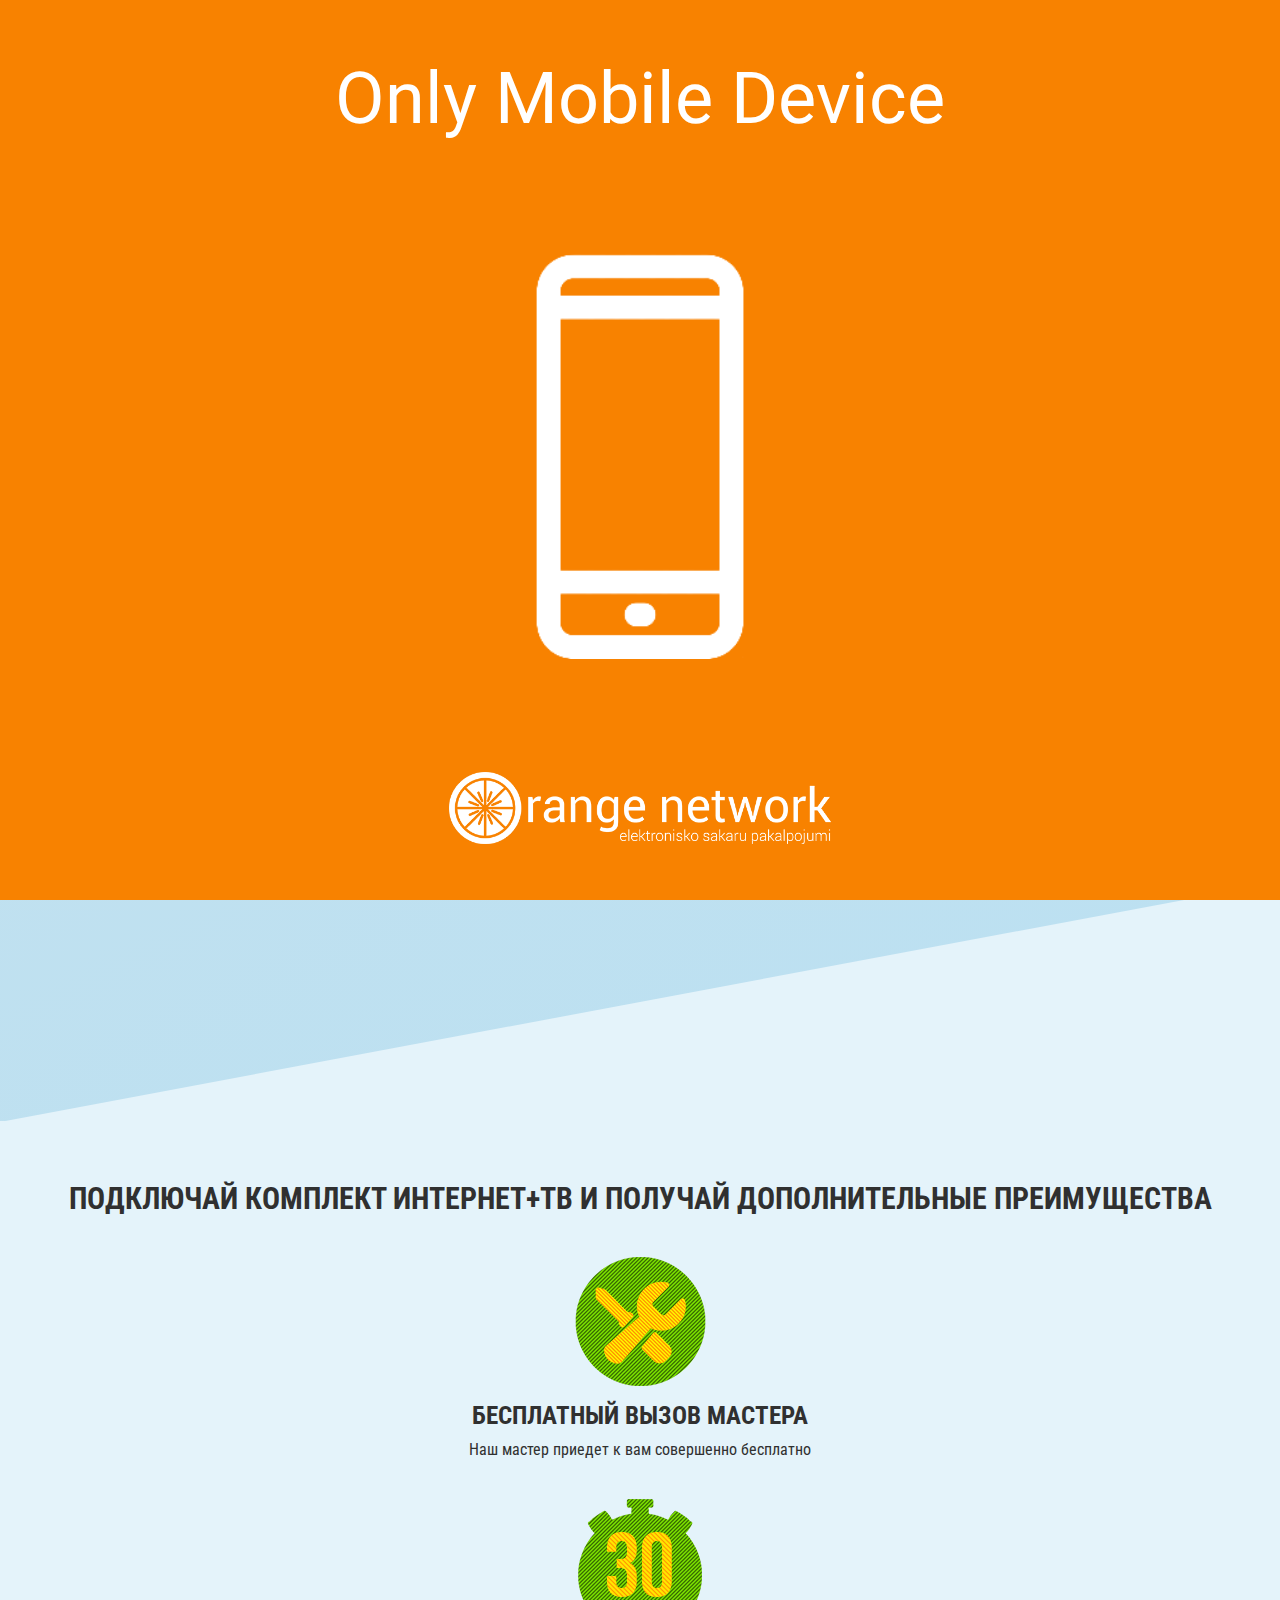
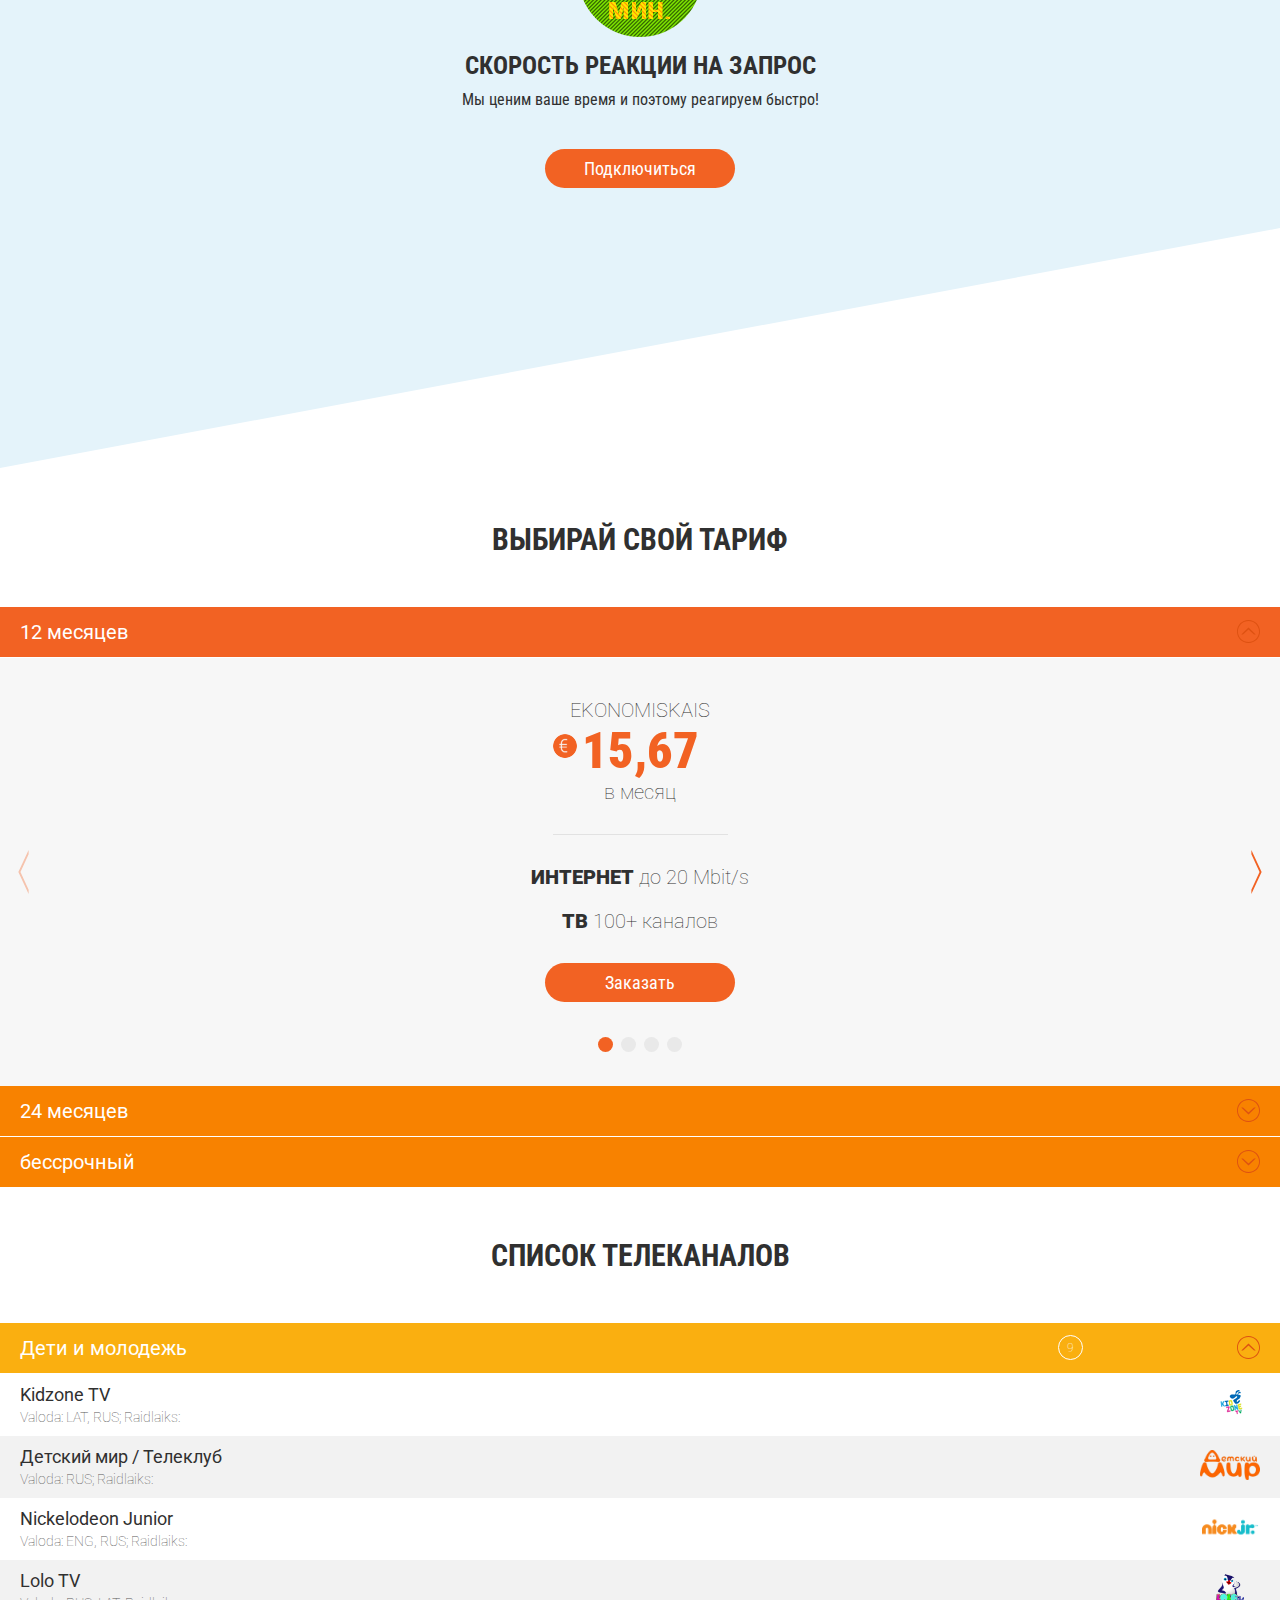
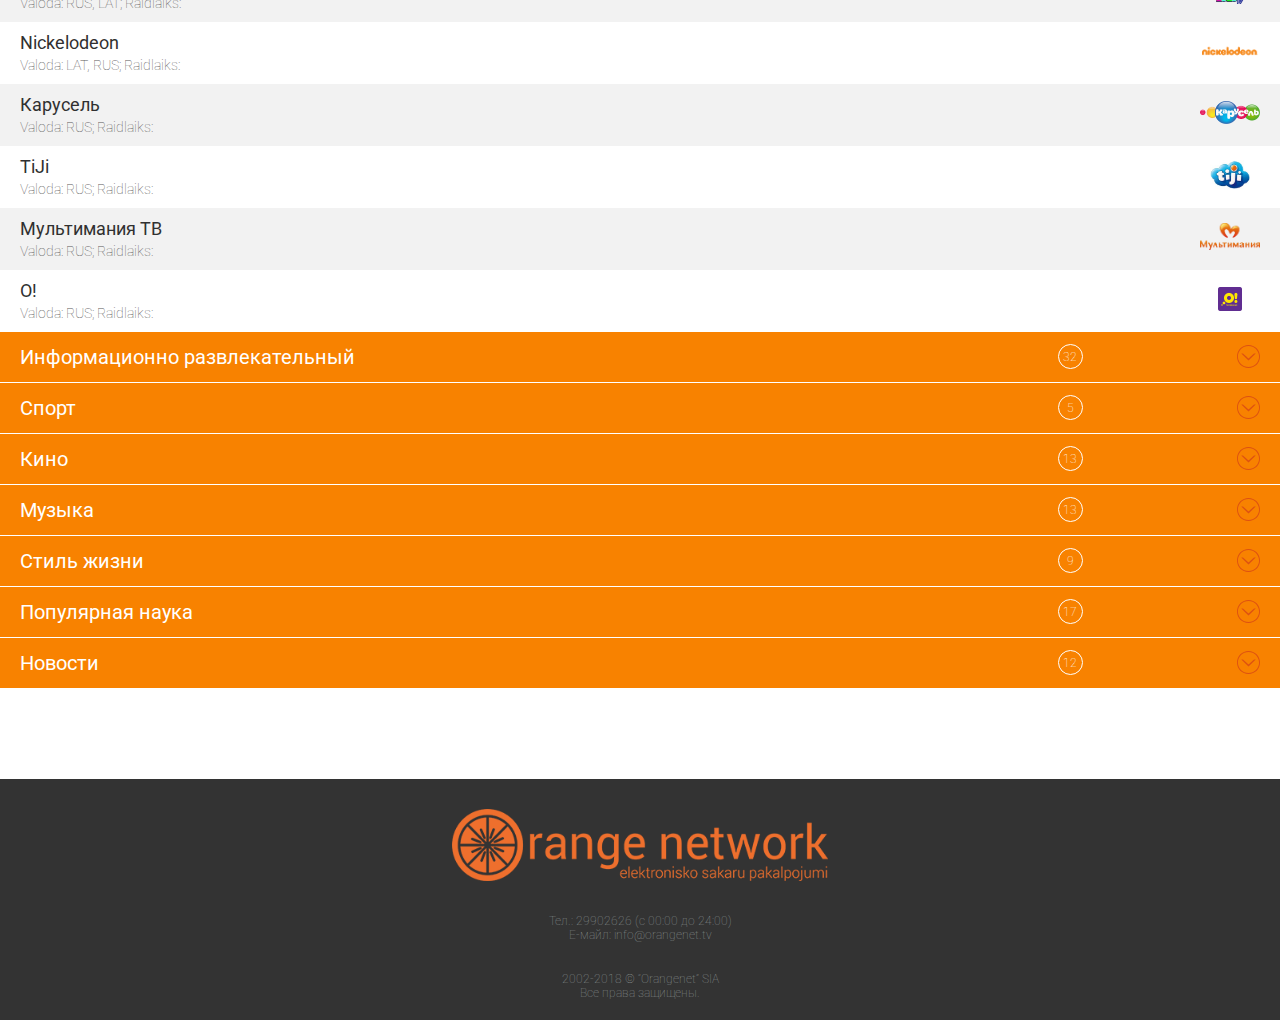
<file: for_lat.html>
﻿<!DOCTYPE html>
<html lang="ru-RU">
<head>
    <meta charset="UTF-8">
    <meta http-equiv="X-UA-Compatible" content="IE=edge">
    <meta name="viewport" content="width=device-width">
    <title>Orangenet | Elektronisko Sakaru Pakalpojumi</title>
    <meta name="author" content="Orangenet"/>
    <meta name="contact" content="info@orangenet.lv"/>
    <meta name="copyright" content="Copyright (c) 2002-2018 orangenet All Rights Reserved."/>
    <meta name="reply-to" content="http://www.orangenet.lv">
    <meta name="distribution" content="Global">
    <meta name="robots" content="INDEX,FOLLOW">
    <meta HTTP-EQUIV="content-language" content="lv">
    <meta name="classification" content="Orangenet">
    <meta name="viewport" content="width=device-width,initial-scale=1,minimum-scale=1.0 maximum-scale=1.0"/>
    <link rel="shortcut icon" href="/assets/images/favicon.png" type="image/png">
    <link hreflang="lv" href="http://orangenet.lv/" rel="alternate"/>
    <link href="https://fonts.googleapis.com/css?family=Roboto+Condensed:400,700|Roboto:300,400,900" rel="stylesheet">
    <link rel="stylesheet" href="/assets/css/style.css" type="text/css" media="all"/>
    <link rel="stylesheet" href="/assets/css/swiper.min.css" type="text/css" media="all"/>
    <!--[if lt IE 9]>
    <script src="https://cdnjs.cloudflare.com/ajax/libs/html5shiv/3.7.2/html5shiv.min.js"></script>
    <![endif]-->
</head>
<body>
<header>
    <div class="header">
        <div class="header_inn"><a class="logo_link" title="Orangenet" href="./" target="_self">
            <img src="/assets/images/logo.png" alt="Orangenet"></a>
            <div class="lang-item"><a lang="lv" hreflang="LV" href="./lv" target="_self">LV</a></div>
            <div class="menu-hamburger_mob">
                <div class="lang-item podm"><a lang="lv" hreflang="LV" href="./lv" target="_self">LV</a></div>
                <ul class="menu-home page-home">
                    <li class="menu-home__item"><a class="menu-home__link menu_link" href="#section_4">Тарифы</a></li>
                    <li class="menu-home__item"><a class="menu-home__link" href="tel:+37129902626">Подключайся</a></li>
                    <li class="menu-home__item"><a class="menu-home__link menu_link" href="#section_5">Телеканалы</a></li>
                </ul>
            </div>
            <div class="menu-hamburger">
                <div class="menu-hamburger__item"><span></span></div>
            </div>
        </div>
    </div>
</header>
<div class="wrapper">
    <div class="section" id="section_1">
        <div class="section_inn">
            <div class="deskav">
                <img src="/assets/images/kavun.png" alt="">
            </div>
            <div class="top_text">
                <p><span>интернет</span> + <span>ТВ</span></p>
                <h1>Первые 3 месяца бесплатно</h1>
            </div>
            <div class="block_des">
                <svg id="triang_1"
                     xmlns="http://www.w3.org/2000/svg"
                     xmlns:xlink="http://www.w3.org/1999/xlink"
                     width="379px" height="149px" viewBox="0 0 379 149">
                    <path fill-rule="evenodd" fill="rgb(255, 205, 4)"
                          d="M-0.000,-0.000 L379.000,68.225 L-0.000,149.000 L-0.000,-0.000 Z"/>
                </svg>
                <svg id="triang_2"
                     xmlns="http://www.w3.org/2000/svg"
                     xmlns:xlink="http://www.w3.org/1999/xlink"
                     width="379px" height="149px" viewBox="0 0 379 149">
                    <path fill-rule="evenodd" fill="rgb(255, 205, 4)"
                          d="M-0.000,-0.000 L379.000,68.225 L-0.000,149.000 L-0.000,-0.000 Z"/>
                </svg>
                <svg id="backfn"
                     xmlns="http://www.w3.org/2000/svg"
                     xmlns:xlink="http://www.w3.org/1999/xlink"
                     width="341px" height="466px" viewBox="0 0 341 466">
                    <defs>
                        <linearGradient id="PSgrad_0" x1="34.202%" x2="0%" y1="93.969%" y2="0%">
                            <stop offset="0%" stop-color="rgb(186,224,242)" stop-opacity="1"/>
                            <stop offset="100%" stop-color="rgb(196,225,238)" stop-opacity="1"/>
                        </linearGradient>

                    </defs>
                    <path fill-rule="evenodd" fill="url(#PSgrad_0)"
                          d="M0.000,-0.000 L341.000,-0.000 L341.000,406.000 L0.000,465.999 L0.000,-0.000 Z"/>
                </svg>
            </div>
        </div>
    </div>
    <div class="section" id="section_2">
        <div class="section_inn">
            <div class="top_text_2">
                <h2>Подключайся прямо сейчас и пользуйся комплектом услуг</h2>
                <p><span>интернет + ТВ</span><span>бесплатно</span></p>
                <p>целых 3 месяца!</p>
                <a class="button_tarrif menu_link2" href="#section_4">Выбрать тариф</a>
            </div>
        </div>
    </div>
    <div class="section" id="section_3">
        <div class="section_inn">
            <div class="stop">
                <svg
                        xmlns="http://www.w3.org/2000/svg"
                        xmlns:xlink="http://www.w3.org/1999/xlink"
                        width="320px" height="60px" viewBox="0 0 320 60">
                    <path fill-rule="evenodd" fill="rgb(228, 243, 250)"
                          d="M-0.000,60.000 L320.000,-0.001 L320.000,60.000 L-0.000,60.000 L-0.000,60.000 Z"/>
                </svg>
            </div>
            <div class="cont">
                <h3>Подключай комплект Интернет+ТВ и Получай дополнительные преимущества</h3>
                <div class="bloc_icon">
                    <img src="/assets/images/icon_1.png" alt="">
                    <h4>БЕСПЛАТНЫЙ ВЫЗОВ МАСТЕРА</h4>
                    <p>Наш мастер приедет к вам совершенно бесплатно</p>
                </div>
                <div class="bloc_icon">
                    <img src="/assets/images/icon_2.png" alt="">
                    <h4>СКОРОСТЬ РЕАКЦИИ НА ЗАПРОС</h4>
                    <p>Мы ценим ваше время и поэтому реагируем быстро!</p>
                </div>
                <a class="button_connect" href="tel:+37129902626">Подключиться</a>
            </div>
            <div class="sbot">
                <svg
                        xmlns="http://www.w3.org/2000/svg"
                        xmlns:xlink="http://www.w3.org/1999/xlink"
                        width="320px" height="60px" viewBox="0 0 320 60">
                    <path fill-rule="evenodd" fill="rgb(228, 243, 250)"
                          d="M320.000,0.000 L-0.000,60.001 L-0.000,0.000 L320.000,0.000 L320.000,0.000 Z"/>
                </svg>
            </div>
        </div>
    </div>
    <div class="section" id="section_4">
        <div class="section_inn">
            <h5>Выбирай свой тариф</h5>
            <ul class="accordion">
                <li>
                    <div class="toggle act"><p>12 месяцев</p><span></span></div>
                    <ul class="inner show">
                        <li>
                            <div class="swiper swiper-container">
                                <div class="swiper-wrapper">
                                    <div class="swiper-slide">
                                        <div class="pack">
                                            <div class="name">Ekonomiskais</div>
                                            <div class="price">15,67<span>в месяц</span></div>
                                            <div class="des">
                                                <p><b>ИНТЕРНЕТ</b> до 20 Mbit/s</p>
                                                <p><b>ТВ</b> 100+ каналов</p>
                                            </div>
                                            <a class="button_call" href="tel:+37129902626">Заказать</a>
                                        </div>
                                    </div>
                                    <div class="swiper-slide">
                                        <div class="pack">
                                            <div class="name">Bāzes</div>
                                            <div class="price">18,04<span>в месяц</span></div>
                                            <div class="des">
                                                <p><b>ИНТЕРНЕТ</b> до 50 Mbit/s</p>
                                                <p><b>ТВ</b> 100+ каналов</p>
                                            </div>
                                            <a class="button_call" href="tel:+37129902626">Заказать</a>
                                        </div>
                                    </div>
                                    <div class="swiper-slide">
                                        <div class="pack">
                                            <div class="name">Labākais</div>
                                            <div class="price">19,12<span>в месяц</span></div>
                                            <div class="des">
                                                <p><b>ИНТЕРНЕТ</b> до 100 Mbit/s</p>
                                                <p><b>ТВ</b> 100+ каналов</p>
                                            </div>
                                            <a class="button_call" href="tel:+37129902626">Заказать</a>
                                        </div>
                                    </div>
                                    <div class="swiper-slide">
                                        <div class="pack">
                                            <div class="name">Ātrums +</div>
                                            <div class="price">23,42<span>в месяц</span></div>
                                            <div class="des">
                                                <p><b>ИНТЕРНЕТ</b> до 250 Mbit/s</p>
                                                <p><b>ТВ</b> 100+ каналов</p>
                                            </div>
                                            <a class="button_call" href="tel:+37129902626">Заказать</a>
                                        </div>
                                    </div>
                                </div>
                                <div class="swiper-pagination"></div>
                                <div class="swiper-button-next"></div>
                                <div class="swiper-button-prev"></div>
                            </div>
                        </li>
                    </ul>
                </li>
                <li>
                    <div class="toggle"><p>24 месяцев</p><span></span></div>
                    <ul class="inner hdl_1">
                        <li>
                            <div class="swiper2 swiper-container">
                                <div class="swiper-wrapper">
                                    <div class="swiper-slide">
                                        <div class="pack">
                                            <div class="name">Ekonomiskais</div>
                                            <div class="price">12,00<span>в месяц</span></div>
                                            <div class="des">
                                                <p><b>ИНТЕРНЕТ</b> до 20 Mbit/s</p>
                                                <p><b>ТВ</b> 100+ каналов</p>
                                            </div>
                                            <a class="button_call" href="tel:+37129902626">Заказать</a>
                                        </div>
                                    </div>
                                    <div class="swiper-slide">
                                        <div class="pack">
                                            <div class="name">Bāzes</div>
                                            <div class="price">15,50<span>в месяц</span></div>
                                            <div class="des">
                                                <p><b>ИНТЕРНЕТ</b> до 50 Mbit/s</p>
                                                <p><b>ТВ</b> 100+ каналов</p>
                                            </div>
                                            <a class="button_call" href="tel:+37129902626">Заказать</a>
                                        </div>
                                    </div>
                                    <div class="swiper-slide">
                                        <div class="pack">
                                            <div class="name">Labākais</div>
                                            <div class="price">17,50<span>в месяц</span></div>
                                            <div class="des">
                                                <p><b>ИНТЕРНЕТ</b> до 100 Mbit/s</p>
                                                <p><b>ТВ</b> 100+ каналов</p>
                                            </div>
                                            <a class="button_call" href="tel:+37129902626">Заказать</a>
                                        </div>
                                    </div>
                                    <div class="swiper-slide">
                                        <div class="pack">
                                            <div class="name">Ātrums +</div>
                                            <div class="price">21,00<span>в месяц</span></div>
                                            <div class="des">
                                                <p><b>ИНТЕРНЕТ</b> до 250 Mbit/s</p>
                                                <p><b>ТВ</b> 100+ каналов</p>
                                            </div>
                                            <a class="button_call" href="tel:+37129902626">Заказать</a>
                                        </div>
                                    </div>
                                </div>
                                <div class="swiper-pagination"></div>
                                <div class="swiper-button-next"></div>
                                <div class="swiper-button-prev"></div>
                            </div>
                        </li>
                    </ul>
                </li>
                <li>
                    <div class="toggle"><p>бессрочный</p><span></span></div>
                    <ul class="inner hdl_2">
                        <li>
                            <div class="swiper3 swiper-container">
                                <div class="swiper-wrapper">
                                    <div class="swiper-slide">
                                        <div class="pack">
                                            <div class="name">Ekonomiskais</div>
                                            <div class="price">18,80<span>в месяц</span></div>
                                            <div class="des">
                                                <p><b>ИНТЕРНЕТ</b> до 20 Mbit/s</p>
                                                <p><b>ТВ</b> 100+ каналов</p>
                                            </div>
                                            <a class="button_call" href="tel:+37129902626">Заказать</a>
                                        </div>
                                    </div>
                                    <div class="swiper-slide">
                                        <div class="pack">
                                            <div class="name">Bāzes</div>
                                            <div class="price">21,66<span>в месяц</span></div>
                                            <div class="des">
                                                <p><b>ИНТЕРНЕТ</b> до 50 Mbit/s</p>
                                                <p><b>ТВ</b> 100+ каналов</p>
                                            </div>
                                            <a class="button_call" href="tel:+37129902626">Заказать</a>
                                        </div>
                                    </div>
                                    <div class="swiper-slide">
                                        <div class="pack">
                                            <div class="name">Labākais</div>
                                            <div class="price">22,95<span>в месяц</span></div>
                                            <div class="des">
                                                <p><b>ИНТЕРНЕТ</b> до 100 Mbit/s</p>
                                                <p><b>ТВ</b> 100+ каналов</p>
                                            </div>
                                            <a class="button_call" href="tel:+37129902626">Заказать</a>
                                        </div>
                                    </div>
                                    <div class="swiper-slide">
                                        <div class="pack">
                                            <div class="name">Ātrums +</div>
                                            <div class="price">25,83<span>в месяц</span></div>
                                            <div class="des">
                                                <p><b>ИНТЕРНЕТ</b> до 250 Mbit/s</p>
                                                <p><b>ТВ</b> 100+ каналов</p>
                                            </div>
                                            <a class="button_call" href="tel:+37129902626">Заказать</a>
                                        </div>
                                    </div>
                                </div>
                                <div class="swiper-pagination"></div>
                                <div class="swiper-button-next"></div>
                                <div class="swiper-button-prev"></div>
                            </div>
                        </li>
                    </ul>
                </li>
            </ul>
        </div>
    </div>
    <div class="section" id="section_5">
        <div class="section_inn">
            <h5>Список телеканалов</h5>
            <ul class="accordion">
                <li>
                    <div class="toggle act"><p>Дети и молодежь</p>
                        <div class="count"><p>9</p></div>
                        <span></span></div>
                    <ul class="inner show">
                        <li>
                            <ul class="spis">
                                <li>
                                    <div>
                                        <p>Kidzone TV</p>
                                        <span>Valoda: LAT, RUS; Raidlaiks:</span>
                                    </div>
                                    <div class="chanel_logo">
                                        <img src="/assets/images/logos/Kidzone.png">
                                    </div>
                                </li>
                                <li>
                                    <div>
                                        <p>Детский мир / Телеклуб</p>
                                        <span>Valoda: RUS; Raidlaiks: </span>
                                    </div>
                                    <div class="chanel_logo">
                                        <img src="/assets/images/logos/Detskij_mir.png">
                                    </div>
                                </li>
                                <li>
                                    <div>
                                        <p>Nickelodeon Junior </p>
                                        <span>Valoda: ENG, RUS; Raidlaiks: </span>
                                    </div>
                                    <div class="chanel_logo">
                                        <img src="/assets/images/logos/nick_jr_484x250.png">
                                    </div>
                                </li>
                                <li>
                                    <div>
                                        <p>Lolo TV</p>
                                        <span>Valoda: RUS, LAT; Raidlaiks: </span>
                                    </div>
                                    <div class="chanel_logo">
                                        <img src="/assets/images/logos/lolo_tv_04.png">
                                    </div>
                                </li>
                                <li>
                                    <div>
                                        <p>Nickelodeon</p>
                                        <span>Valoda: LAT, RUS; Raidlaiks: </span>
                                    </div>
                                    <div class="chanel_logo">
                                        <img src="/assets/images/logos/nickelodeon_484x250.png">
                                    </div>
                                </li>
                                <li>
                                    <div>
                                        <p>Карусель </p>
                                        <span>Valoda: RUS; Raidlaiks: </span>
                                    </div>
                                    <div class="chanel_logo">
                                        <img src="/assets/images/logos/Karuselj.png">
                                    </div>
                                </li>
                                <li>
                                    <div>
                                        <p>TiJi </p>
                                        <span>Valoda: RUS; Raidlaiks: </span>
                                    </div>
                                    <div class="chanel_logo">
                                        <img src="/assets/images/logos/Tiji.jpg">
                                    </div>
                                </li>
                                <li>
                                    <div>
                                        <p>Мультимания ТВ </p>
                                        <span>Valoda: RUS; Raidlaiks: </span>
                                    </div>
                                    <div class="chanel_logo">
                                        <img src="/assets/images/logos/Multimania.png">
                                    </div>
                                </li>
                                <li>
                                    <div>
                                        <p>O! </p>
                                        <span>Valoda: RUS; Raidlaiks:</span>
                                    </div>
                                    <div class="chanel_logo">
                                        <img src="/assets/images/logos/O!_web.png">
                                    </div>
                                </li>
                            </ul>
                        </li>
                    </ul>
                </li>
                <li>
                    <div class="toggle"><p>Информационно развлекательный</p>
                        <div class="count"><p>32</p></div>
                        <span></span></div>
                    <ul class="inner" style="display: none;">
                        <li>
                            <ul class="spis">
                                <li>
                                    <div>
                                        <p>LTV1 </p>
                                        <span>Valoda: LAT; Raidlaiks:</span>
                                    </div>
                                    <div class="chanel_logo">
                                        <img src="/assets/images/logos/ltv_1.png">
                                    </div>
                                </li>
                                <li>
                                    <div>
                                        <p>LTV7 </p>
                                        <span>Valoda: LAT; Raidlaiks:</span>
                                    </div>
                                    <div class="chanel_logo">
                                        <img src="/assets/images/logos/LTV7.png">
                                    </div>
                                </li>
                                <li>
                                    <div>
                                        <p>Rīga TV24 </p>
                                        <span>Valoda: LAT; Raidlaiks:</span>
                                    </div>
                                    <div class="chanel_logo">
                                        <img src="/assets/images/logos/TV24_NEW_logo.png">
                                    </div>
                                </li>
                                <li>
                                    <div>
                                        <p>RE:TV </p>
                                        <span>Valoda: LAT; Raidlaiks:</span>
                                    </div>
                                    <div class="chanel_logo">
                                        <img src="/assets/images/logos/retv_logo.jpg">
                                    </div>
                                </li>
                                <li>
                                    <div>
                                        <p>LNT </p>
                                        <span>Valoda: LAT; Raidlaiks:</span>
                                    </div>
                                    <div class="chanel_logo">
                                        <img src="/assets/images/logos/lnt.png">
                                    </div>
                                </li>
                                <li>
                                    <div>
                                        <p>TV3 </p>
                                        <span>Valoda: LAT, ENG; Raidlaiks:</span>
                                    </div>
                                    <div class="chanel_logo">
                                        <img src="/assets/images/logos/TV_3.png">
                                    </div>
                                </li>
                                <li>
                                    <div>
                                        <p>TV6 </p>
                                        <span>Valoda: LAT, ENG; Raidlaiks:</span>
                                    </div>
                                    <div class="chanel_logo">
                                        <img src="/assets/images/logos/TV6.png">
                                    </div>
                                </li>
                                <li>
                                    <div>
                                        <p>Kanāls 2 </p>
                                        <span>Valoda: LAT; Raidlaiks:</span>
                                    </div>
                                    <div class="chanel_logo">
                                        <img src="/assets/images/logos/2.png">
                                    </div>
                                </li>
                                <li>
                                    <div>
                                        <p>STV Pirmā! </p>
                                        <span>Valoda: LAT; Raidlaiks:</span>
                                    </div>
                                    <div class="chanel_logo">
                                        <img src="/assets/images/logos/stv_pirma_484x250.png">
                                    </div>
                                </li>
                                <li>
                                    <div>
                                        <p>ТНТ </p>
                                        <span>Valoda: RUS; Raidlaiks:</span>
                                    </div>
                                    <div class="chanel_logo">
                                        <img src="/assets/images/logos/tnt_484x250.png">
                                    </div>
                                </li>
                                <li>
                                    <div>
                                        <p>THT4 International </p>
                                        <span>Valoda: RUS; Raidlaiks:</span>
                                    </div>
                                    <div class="chanel_logo">
                                        <img src="/assets/images/logos/tnt_4.png">
                                    </div>
                                </li>
                                <li>
                                    <div>
                                        <p>Пятница International </p>
                                        <span>Valoda: RUS; Raidlaiks:</span>
                                    </div>
                                    <div class="chanel_logo">
                                        <img src="/assets/images/logos/friday.png">
                                    </div>
                                </li>
                                <li>
                                    <div>
                                        <p>3+ </p>
                                        <span>Valoda: RUS; Raidlaiks:</span>
                                    </div>
                                    <div class="chanel_logo">
                                        <img src="/assets/images/logos/3_1.png">
                                    </div>
                                </li>
                                <li>
                                    <div>
                                        <p>iTV </p>
                                        <span>Valoda: LAT; Raidlaiks:</span>
                                    </div>
                                    <div class="chanel_logo">
                                        <img src="/assets/images/logos/itv.png">
                                    </div>
                                </li>
                                <li>
                                    <div>
                                        <p>Первый Балтийский Канал </p>
                                        <span>Valoda: RUS, LAT; Raidlaiks:</span>
                                    </div>
                                    <div class="chanel_logo">
                                        <img src="/assets/images/logos/PBK_1.png">
                                    </div>
                                </li>
                                <li>
                                    <div>
                                        <p>ТВ Центр - International </p>
                                        <span>Valoda: RUS; Raidlaiks:</span>
                                    </div>
                                    <div class="chanel_logo">
                                        <img src="/assets/images/logos/tvc_v1.png">
                                    </div>
                                </li>
                                <li>
                                    <div>
                                        <p>РЕН ТВ Baltic </p>
                                        <span>Valoda: RUS; Raidlaiks:</span>
                                    </div>
                                    <div class="chanel_logo">
                                        <img src="/assets/images/logos/ren_new_24_484x250.png">
                                    </div>
                                </li>
                                <li>
                                    <div>
                                        <p>НТВ Мир Baltic </p>
                                        <span>Valoda: RUS; Raidlaiks:</span>
                                    </div>
                                    <div class="chanel_logo">
                                        <img src="/assets/images/logos/NTV_Mir_1.png">
                                    </div>
                                </li>
                                <li>
                                    <div>
                                        <p>Мир </p>
                                        <span>Valoda: RUS; Raidlaiks:</span>
                                    </div>
                                    <div class="chanel_logo">
                                        <img src="/assets/images/logos/mir_484x250.png">
                                    </div>
                                </li>
                                <li>
                                    <div>
                                        <p>RTVi </p>
                                        <span>Valoda: RUS; Raidlaiks:</span>
                                    </div>
                                    <div class="chanel_logo">
                                        <img src="/assets/images/logos/rtvi_web.png">
                                    </div>
                                </li>
                                <li>
                                    <div>
                                        <p>Дождь </p>
                                        <span>Valoda: RUS; Raidlaiks:</span>
                                    </div>
                                    <div class="chanel_logo">
                                    </div>
                                </li>
                                <li>
                                    <div>
                                        <p>Домашний </p>
                                        <span>Valoda: RUS; Raidlaiks:</span>
                                    </div>
                                    <div class="chanel_logo">
                                        <img src="/assets/images/logos/domashnij_484x250.png">
                                    </div>
                                </li>
                                <li>
                                    <div>
                                        <p>Перец ТВ </p>
                                        <span>Valoda: RUS; Raidlaiks:</span>
                                    </div>
                                    <div class="chanel_logo">
                                        <img src="/assets/images/logos/perec_484x250.png">
                                    </div>
                                </li>
                                <li>
                                    <div>
                                        <p>СТС Baltics </p>
                                        <span>Valoda: RUS; Raidlaiks:</span>
                                    </div>
                                    <div class="chanel_logo">
                                        <img src="/assets/images/logos/sts_web.png">
                                    </div>
                                </li>
                                <li>
                                    <div>
                                        <p>РТР Россия </p>
                                        <span>Valoda: RUS; Raidlaiks:</span>
                                    </div>
                                    <div class="chanel_logo">
                                        <img src="/assets/images/logos/Rossija_PTP.png">
                                    </div>
                                </li>
                                <li>
                                    <div>
                                        <p>Iнтер+ </p>
                                        <span>Valoda: RUS; Raidlaiks:</span>
                                    </div>
                                    <div class="chanel_logo">
                                        <img src="/assets/images/logos/Inter.png">
                                    </div>
                                </li>
                                <li>
                                    <div>
                                        <p>DW Europe German </p>
                                        <span>Valoda: GER; Raidlaiks:</span>
                                    </div>
                                    <div class="chanel_logo">
                                        <img src="/assets/images/logos/Deutsche_Welle.png">
                                    </div>
                                </li>
                                <li>
                                    <div>
                                        <p>TV Polonia </p>
                                        <span>Valoda: POL; Raidlaiks:</span>
                                    </div>
                                    <div class="chanel_logo">
                                        <img src="/assets/images/logos/TV_Polonia.png">
                                    </div>
                                </li>
                                <li>
                                    <div>
                                        <p>Eesti Televisioon </p>
                                        <span>Valoda: EST; Raidlaiks:</span>
                                    </div>
                                    <div class="chanel_logo">
                                        <img src="/assets/images/logos/eetv.png">
                                    </div>
                                </li>
                                <li>
                                    <div>
                                        <p>France 24 French </p>
                                        <span>Valoda: FRA; Raidlaiks:</span>
                                    </div>
                                    <div class="chanel_logo">
                                        <img src="/assets/images/logos/France_24.png">
                                    </div>
                                </li>
                                <li>
                                    <div>
                                        <p>LRT Lituanica </p>
                                        <span>Valoda: LIT; Raidlaiks:</span>
                                    </div>
                                    <div class="chanel_logo">
                                        <img src="/assets/images/logos/lrt_484x250.png">
                                    </div>
                                </li>
                                <li>
                                    <div>
                                        <p>DW Europe </p>
                                        <span>Valoda: ENG; Raidlaiks:</span>
                                    </div>
                                    <div class="chanel_logo">
                                        <img src="/assets/images/logos/dw_484x250.png">
                                    </div>
                                </li>
                            </ul>
                        </li>
                    </ul>
                </li>
                <li>
                    <div class="toggle"><p>Спорт</p>
                        <div class="count"><p>5</p></div>
                        <span></span></div>
                    <ul class="inner" style="display: none;">
                        <li>
                            <ul class="spis">
                                <li>
                                    <div>
                                        <p>Sporta Centrs </p>
                                        <span>Valoda: LAT; Raidlaiks:</span>
                                    </div>
                                    <div class="chanel_logo">
                                        <img src="/assets/images/logos/sportacentrs_484x250.png">
                                    </div>
                                </li>
                                <li>
                                    <div>
                                        <p>Sport 1 </p>
                                        <span>Valoda: ENG, RUS; Raidlaiks:</span>
                                    </div>
                                    <div class="chanel_logo">
                                        <img src="/assets/images/logos/sport1_web.png">
                                    </div>
                                </li>
                                <li>
                                    <div>
                                        <p>КХЛ ТВ </p>
                                        <span>Valoda: RUS; Raidlaiks: </span>
                                    </div>
                                    <div class="chanel_logo">
                                        <img src="/assets/images/logos/khl_484x250.png">
                                    </div>
                                </li>
                                <li>
                                    <div>
                                        <p>Eurosport 2 </p>
                                        <span>Valoda: ENG, RUS; Raidlaiks:</span>
                                    </div>
                                    <div class="chanel_logo">
                                        <img src="/assets/images/logos/eurosport_2_484x250.png">
                                    </div>
                                </li>
                                <li>
                                    <div>
                                        <p>Eurosport 1 HD </p>
                                        <span>Valoda: ENG, RUS; Raidlaiks:</span>
                                    </div>
                                    <div class="chanel_logo">
                                        <img src="/assets/images/logos/eurosport_hd_484x250.png">
                                    </div>
                                </li>
                            </ul>
                        </li>
                    </ul>
                </li>
                <li>
                    <div class="toggle"><p>Кино</p>
                        <div class="count"><p>13</p></div>
                        <span></span></div>
                    <ul class="inner" style="display: none;">
                        <li>
                            <ul class="spis">
                                <li>
                                    <div>
                                        <p>Sony TURBO HD </p>
                                        <span>Valoda: ENG, RUS; Raidlaiks:</span>
                                    </div>
                                    <div class="chanel_logo">
                                        <img src="/assets/images/logos/sony-turbo_new.png">
                                    </div>
                                </li>
                                <li>
                                    <div>
                                        <p>Sony Channel HD </p>
                                        <span>Valoda: ENG, RUS; Raidlaiks:</span>
                                    </div>
                                    <div class="chanel_logo">
                                        <img src="/assets/images/logos/sony_channel_484x250.png">
                                    </div>
                                </li>
                                <li>
                                    <div>
                                        <p>Fox Life </p>
                                        <span>Valoda: ENG, RUS; Raidlaiks:</span>
                                    </div>
                                    <div class="chanel_logo">
                                        <img src="/assets/images/logos/fix_life_web.png">
                                    </div>
                                </li>
                                <li>
                                    <div>
                                        <p>Кинокомедия </p>
                                        <span>Valoda: RUS; Raidlaiks:</span>
                                    </div>
                                    <div class="chanel_logo">
                                        <img src="/assets/images/logos/kinokomedia_gray.png">
                                    </div>
                                </li>
                                <li>
                                    <div>
                                        <p>Иллюзион+ </p>
                                        <span>Valoda: RUS; Raidlaiks:</span>
                                    </div>
                                    <div class="chanel_logo">
                                        <img src="/assets/images/logos/Illuzion.png">
                                    </div>
                                </li>
                                <li>
                                    <div>
                                        <p>Русский Иллюзион </p>
                                        <span>Valoda: RUS; Raidlaiks:</span>
                                    </div>
                                    <div class="chanel_logo">
                                        <img src="/assets/images/logos/Russkiy_Illuzion.png">
                                    </div>
                                </li>
                                <li>
                                    <div>
                                        <p>Fox </p>
                                        <span>Valoda: ENG, RUS; Raidlaiks:</span>
                                    </div>
                                    <div class="chanel_logo">
                                        <img src="/assets/images/logos/Fox.png">
                                    </div>
                                </li>
                                <li>
                                    <div>
                                        <p>Наше Любимое Кино </p>
                                        <span>Valoda: RUS; Raidlaiks:</span>
                                    </div>
                                    <div class="chanel_logo">
                                        <img src="/assets/images/logos/Nashe_Kino.png">
                                    </div>
                                </li>
                                <li>
                                    <div>
                                        <p>Дом Кино </p>
                                        <span>Valoda: RUS; Raidlaiks:</span>
                                    </div>
                                    <div class="chanel_logo">
                                        <img src="/assets/images/logos/Dom_Kino.png">
                                    </div>
                                </li>
                                <li>
                                    <div>
                                        <p>Filmzone </p>
                                        <span>Valoda: RUS, ENG; Raidlaiks:</span>
                                    </div>
                                    <div class="chanel_logo">
                                        <img src="/assets/images/logos/filmzone_gray.png">
                                    </div>
                                </li>
                                <li>
                                    <div>
                                        <p>TV-21 </p>
                                        <span>Valoda: ENG, RUS; Raidlaiks:</span>
                                    </div>
                                    <div class="chanel_logo">
                                        <img src="/assets/images/logos/TV-21.png">
                                    </div>
                                </li>
                                <li>
                                    <div>
                                        <p>K1 HD </p>
                                        <span>Valoda: ENG, RUS; Raidlaiks:</span>
                                    </div>
                                    <div class="chanel_logo">
                                        <img src="/assets/images/logos/K1_HD_1.png">
                                    </div>
                                </li>
                                <li>
                                    <div>
                                        <p>Дом Кино Премиум HD </p>
                                        <span>Valoda: RUS; Raidlaiks:</span>
                                    </div>
                                    <div class="chanel_logo">
                                        <img src="/assets/images/logos/web_dkp.png">
                                    </div>
                                </li>

                            </ul>
                        </li>
                    </ul>
                </li>
                <li>
                    <div class="toggle"><p>Музыка</p>
                        <div class="count"><p>13</p></div>
                        <span></span></div>
                    <ul class="inner" style="display: none;">
                        <li>
                            <ul class="spis">
                                <li>
                                    <div>
                                        <p>Mūzikas Video Kanāls </p>
                                        <span>Valoda: LAT; Raidlaiks:</span>
                                    </div>
                                    <div class="chanel_logo">
                                        <img src="/assets/images/logos/lvmuzvid.png">
                                    </div>
                                </li>
                                <li>
                                    <div>
                                        <p>Mezzo </p>
                                        <span>Valoda: FRA; Raidlaiks:</span>
                                    </div>
                                    <div class="chanel_logo">
                                        <img src="/assets/images/logos/mezzo_484x250.png">
                                    </div>
                                </li>
                                <li>
                                    <div>
                                        <p>МУЗ ТВ </p>
                                        <span>Valoda: RUS; Raidlaiks:</span>
                                    </div>
                                    <div class="chanel_logo">
                                        <img src="/assets/images/logos/muztv.png">
                                    </div>
                                </li>
                                <li>
                                    <div>
                                        <p>MTV Hits </p>
                                        <span>Valoda: ENG; Raidlaiks:</span>
                                    </div>
                                    <div class="chanel_logo">
                                        <img src="/assets/images/logos/mtv_hits_484x250_black.png">
                                    </div>
                                </li>
                                <li>
                                    <div>
                                        <p>MTV Dance </p>
                                        <span>Valoda: ENG; Raidlaiks:</span>
                                    </div>
                                    <div class="chanel_logo">
                                        <img src="/assets/images/logos/mtv_dance_484x250.png">
                                    </div>
                                </li>
                                <li>
                                    <div>
                                        <p>MMCM Top HD </p>
                                        <span>Valoda: FRA; Raidlaiks:</span>
                                    </div>
                                    <div class="chanel_logo">
                                        <img src="/assets/images/logos/mcm_top_484x250.png">
                                    </div>
                                </li>
                                <li>
                                    <div>
                                        <p>Latvijas Šlāgerkanāls </p>
                                        <span>Valoda: LAT; Raidlaiks:</span>
                                    </div>
                                    <div class="chanel_logo">
                                        <img src="/assets/images/logos/Shlag.png">
                                    </div>
                                </li>
                                <li>
                                    <div>
                                        <p>Музыка Первого </p>
                                        <span>Valoda: RUS; Raidlaiks:</span>
                                    </div>
                                    <div class="chanel_logo">
                                        <img src="/assets/images/logos/muzika_pervogo.png">
                                    </div>
                                </li>
                                <li>
                                    <div>
                                        <p>A TV </p>
                                        <span>Valoda: ; Raidlaiks:</span>
                                    </div>
                                    <div class="chanel_logo">
                                        <img src="/assets/images/logos/alise.png">
                                    </div>
                                </li>
                                <li>
                                    <div>
                                        <p>RFM TV HD </p>
                                        <span>Valoda: ENG; Raidlaiks:</span>
                                    </div>
                                    <div class="chanel_logo">
                                        <img src="/assets/images/logos/rfm_484x250.png">
                                    </div>
                                </li>
                                <li>
                                    <div>
                                        <p>MTV Live HD</p>
                                        <span>Valoda: ENG; Raidlaiks:</span>
                                    </div>
                                    <div class="chanel_logo">
                                        <img src="/assets/images/logos/mtv_livehd_484x250.png">
                                    </div>
                                </li>
                                <li>
                                    <div>
                                        <p>Mezzo Live HD </p>
                                        <span>Valoda: ENG; Raidlaiks:</span>
                                    </div>
                                    <div class="chanel_logo">
                                        <img src="/assets/images/logos/mezzo_live_484x250.png">
                                    </div>
                                </li>
                                <li>
                                    <div>
                                        <p>VH1 </p>
                                        <span>Valoda: ENG; Raidlaiks:</span>
                                    </div>
                                    <div class="chanel_logo">
                                        <img src="/assets/images/logos/vh1_web.png">
                                    </div>
                                </li>
                            </ul>
                        </li>
                    </ul>
                </li>
                <li>
                    <div class="toggle"><p>Стиль жизни</p>
                        <div class="count"><p>9</p></div>
                        <span></span></div>
                    <ul class="inner" style="display: none;">
                        <li>
                            <ul class="spis">
                                <li>
                                    <div>
                                        <p>E! HD </p>
                                        <span>Valoda: ENG, GER; Raidlaiks:</span>
                                    </div>
                                    <div class="chanel_logo">
                                        <img src="/assets/images/logos/e_entertainment.png">
                                    </div>
                                </li>
                                <li>
                                    <div>
                                        <p>Телекафе </p>
                                        <span>Valoda: RUS; Raidlaiks:</span>
                                    </div>
                                    <div class="chanel_logo">
                                        <img src="/assets/images/logos/Telecafe.png">
                                    </div>
                                </li>
                                <li>
                                    <div>
                                        <p>Охота и рыбалка </p>
                                        <span>Valoda: RUS; Raidlaiks:</span>
                                    </div>
                                    <div class="chanel_logo">
                                        <img src="/assets/images/logos/oxota_ribalka_484x250.png">
                                    </div>
                                </li>
                                <li>
                                    <div>
                                        <p>Бобёр </p>
                                        <span>Valoda: RUS; Raidlaiks:</span>
                                    </div>
                                    <div class="chanel_logo">
                                        <img src="/assets/images/logos/bober_484x250.png">
                                    </div>
                                </li>
                                <li>
                                    <div>
                                        <p>Союз ТВ </p>
                                        <span>Valoda: RUS; Raidlaiks:</span>
                                    </div>
                                    <div class="chanel_logo">
                                        <img src="/assets/images/logos/Soyuz.png">
                                    </div>
                                </li>
                                <li>
                                    <div>
                                        <p>Fine Living Network </p>
                                        <span>Valoda: RUS, ENG; Raidlaiks:</span>
                                    </div>
                                    <div class="chanel_logo">
                                        <img src="/assets/images/logos/fine_living.png">
                                    </div>
                                </li>
                                <li>
                                    <div>
                                        <p>ARTE HD </p>
                                        <span>Valoda: GER, FRA; Raidlaiks:</span>
                                    </div>
                                    <div class="chanel_logo">
                                        <img src="/assets/images/logos/arte_484x250.png">
                                    </div>
                                </li>
                                <li>
                                    <div>
                                        <p>Fashion Television HD</p>
                                        <span>Valoda: ENG; Raidlaiks:</span>
                                    </div>
                                    <div class="chanel_logo">
                                        <img src="/assets/images/logos/fashion_web.png">
                                    </div>
                                </li>
                                <li>
                                    <div>
                                        <p>Поехали! </p>
                                        <span>Valoda: RUS; Raidlaiks:</span>
                                    </div>
                                    <div class="chanel_logo">
                                        <img src="/assets/images/logos/poehali_web.png">
                                    </div>
                                </li>

                            </ul>
                        </li>
                    </ul>
                </li>
                <li>
                    <div class="toggle"><p>Популярная наука</p>
                        <div class="count"><p>17</p></div>
                        <span></span></div>
                    <ul class="inner" style="display: none;">
                        <li>
                            <ul class="spis">
                                <li>
                                    <div>
                                        <p>Discovery Channel </p>
                                        <span>Valoda: ENG, RUS; Raidlaiks:</span>
                                    </div>
                                    <div class="chanel_logo">
                                        <img src="/assets/images/logos/Discovery_Channel.png">
                                    </div>
                                </li>
                                <li>
                                    <div>
                                        <p>National Geographic Channel </p>
                                        <span>Valoda: ENG, RUS; Raidlaiks:</span>
                                    </div>
                                    <div class="chanel_logo">
                                        <img src="/assets/images/logos/National_Geographic_Channel.png">
                                    </div>
                                </li>
                                <li>
                                    <div>
                                        <p>Discovery Science HD </p>
                                        <span>Valoda: ENG, RUS; Raidlaiks:</span>
                                    </div>
                                    <div class="chanel_logo">
                                        <img src="/assets/images/logos/SCI_web.png">
                                    </div>
                                </li>
                                <li>
                                    <div>
                                        <p>TLC </p>
                                        <span>Valoda: ENG, RUS; Raidlaiks:</span>
                                    </div>
                                    <div class="chanel_logo">
                                        <img src="/assets/images/logos/tlc_web.png">
                                    </div>
                                </li>
                                <li>
                                    <div>
                                        <p>Nat Geo Wild </p>
                                        <span>Valoda: ENG, RUS, POL; Raidlaiks:</span>
                                    </div>
                                    <div class="chanel_logo">
                                        <img src="/assets/images/logos/49.png">
                                    </div>
                                </li>
                                <li>
                                    <div>
                                        <p>Время </p>
                                        <span>Valoda: RUS; Raidlaiks:</span>
                                    </div>
                                    <div class="chanel_logo">
                                        <img src="/assets/images/logos/Vremja.png">
                                    </div>
                                </li>
                                <li>
                                    <div>
                                        <p>Оружие </p>
                                        <span>Valoda: RUS; Raidlaiks:</span>
                                    </div>
                                    <div class="chanel_logo">
                                        <img src="/assets/images/logos/Oruzhie.png">
                                    </div>
                                </li>
                                <li>
                                    <div>
                                        <p>History </p>
                                        <span>Valoda: ENG, RUS; Raidlaiks:</span>
                                    </div>
                                    <div class="chanel_logo">
                                        <img src="/assets/images/logos/History_Logo_2015_4C_Black_type.png">
                                    </div>
                                </li>
                                <li>
                                    <div>
                                        <p>Моя планета </p>
                                        <span>Valoda: RUS; Raidlaiks:</span>
                                    </div>
                                    <div class="chanel_logo">
                                        <img src="/assets/images/logos/Moya_Planeta_1.png">
                                    </div>
                                </li>
                                <li>
                                    <div>
                                        <p>Travel Channel </p>
                                        <span>Valoda: ENG, RUS; Raidlaiks:</span>
                                    </div>
                                    <div class="chanel_logo">
                                        <img src="/assets/images/logos/Travel_Channel.png">
                                    </div>
                                </li>
                                <li>
                                    <div>
                                        <p>Наука </p>
                                        <span>Valoda: RUS; Raidlaiks:</span>
                                    </div>
                                    <div class="chanel_logo">
                                        <img src="/assets/images/logos/Nauka_20.png">
                                    </div>
                                </li>
                                <li>
                                    <div>
                                        <p>H2 </p>
                                        <span>Valoda: ENG; Raidlaiks:</span>
                                    </div>
                                    <div class="chanel_logo">
                                        <img src="/assets/images/logos/h2.png">
                                    </div>
                                </li>
                                <li>
                                    <div>
                                        <p>History HD </p>
                                        <span>Valoda: ENG; Raidlaiks:</span>
                                    </div>
                                    <div class="chanel_logo">
                                        <img src="/assets/images/logos/HistoryHD_Logo_2015_4C_Black_type.png">
                                    </div>
                                </li>
                                <li>
                                    <div>
                                        <p>Animal Planet HD </p>
                                        <span>Valoda: ENG, RUS; Raidlaiks:</span>
                                    </div>
                                    <div class="chanel_logo">
                                        <img src="/assets/images/logos/Animal_Planet_HD_258x145.png">
                                    </div>
                                </li>
                                <li>
                                    <div>
                                        <p>Investigation Discovery HD </p>
                                        <span>Valoda: ENG, RUS; Raidlaiks:</span>
                                    </div>
                                    <div class="chanel_logo">
                                        <img src="/assets/images/logos/investigation_discovery_europe.jpg">
                                    </div>
                                </li>
                                <li>
                                    <div>
                                        <p>National Geographic WILD </p>
                                        <span>Valoda: RUS; Raidlaiks:</span>
                                    </div>
                                    <div class="chanel_logo">
                                    </div>
                                </li>
                                <li>
                                    <div>
                                        <p>National Geographic Channel HD </p>
                                        <span>Valoda: RUS; Raidlaiks:</span>
                                    </div>
                                    <div class="chanel_logo">
                                    </div>
                                </li>


                            </ul>
                        </li>
                    </ul>
                </li>
                <li>
                    <div class="toggle"><p>Новости</p>
                        <div class="count"><p>12</p></div>
                        <span></span></div>
                    <ul class="inner" style="display: none;">
                        <li>
                            <ul class="spis">
                                <li>
                                    <div>
                                        <p>Euronews RUS </p>
                                        <span>Valoda: RUS; Raidlaiks:</span>
                                    </div>
                                    <div class="chanel_logo">
                                        <img src="/assets/images/logos/euronews.png">
                                    </div>
                                </li>
                                <li>
                                    <div>
                                        <p>BBC World News </p>
                                        <span>Valoda: ENG; Raidlaiks:</span>
                                    </div>
                                    <div class="chanel_logo">
                                        <img src="/assets/images/logos/bbc_news_484x250.png">
                                    </div>
                                </li>
                                <li>
                                    <div>
                                        <p>Телеканал РБК </p>
                                        <span>Valoda: RUS; Raidlaiks:</span>
                                    </div>
                                    <div class="chanel_logo">
                                        <img src="/assets/images/logos/rbk_orig.png">
                                    </div>
                                </li>
                                <li>
                                    <div>
                                        <p>UA | TV </p>
                                        <span>Valoda: RUS/ENG/UKR; Raidlaiks:</span>
                                    </div>
                                    <div class="chanel_logo">
                                        <img src="/assets/images/logos/UA_TV_484x250.png">
                                    </div>
                                </li>
                                <li>
                                    <div>
                                        <p>Al Jazeera </p>
                                        <span>Valoda: ENG; Raidlaiks:</span>
                                    </div>
                                    <div class="chanel_logo">
                                        <img src="/assets/images/logos/ALJazeera.png">
                                    </div>
                                </li>
                                <li>
                                    <div>
                                        <p>Россия 24 </p>
                                        <span>Valoda: RUS; Raidlaiks:</span>
                                    </div>
                                    <div class="chanel_logo">
                                        <img src="/assets/images/logos/rossija24.png">
                                    </div>
                                </li>
                                <li>
                                    <div>
                                        <p>Bloomberg </p>
                                        <span>Valoda: ENG; Raidlaiks:</span>
                                    </div>
                                    <div class="chanel_logo">
                                        <img src="/assets/images/logos/bloomberg_logo.gif">
                                    </div>
                                </li>
                                <li>
                                    <div>
                                        <p>Настоящее время HD </p>
                                        <span>Valoda: RUS; Raidlaiks:</span>
                                    </div>
                                    <div class="chanel_logo">
                                        <img src="/assets/images/logos/nastojashee_vremja_484x250.png">
                                    </div>
                                </li>
                                <li>
                                    <div>
                                        <p>Fox News </p>
                                        <span>Valoda: ENG; Raidlaiks:</span>
                                    </div>
                                    <div class="chanel_logo">
                                        <img src="/assets/images/logos/foxnews.png">
                                    </div>
                                </li>
                                <li>
                                    <div>
                                        <p>Беларусь 24 </p>
                                        <span>Valoda: RUS; Raidlaiks:</span>
                                    </div>
                                    <div class="chanel_logo">
                                        <img src="/assets/images/logos/belarus24_484x250.png">
                                    </div>
                                </li>
                                <li>
                                    <div>
                                        <p>France 24</p>
                                        <span>Valoda: ENG; Raidlaiks:</span>
                                    </div>
                                    <div class="chanel_logo">
                                        <img src="/assets/images/logos/france_24_484x250.png">
                                    </div>
                                </li>
                                <li>
                                    <div>
                                        <p>Euronews ENG HD</p>
                                        <span>Valoda: ENG; Raidlaiks:</span>
                                    </div>
                                    <div class="chanel_logo">
                                        <img src="/assets/images/logos/euronews.png">
                                    </div>
                                </li>

                            </ul>
                        </li>
                    </ul>
                </li>
            </ul>
        </div>
    </div>
</div>
<footer>
    <div class="container_footer">
        <a class="foot_logo" href="./" title="Orangenet">
            <img src="/assets/images/logo_origin.png" alt="Orangenet">
        </a>
        <div class="cont">
            <p>Тел.: 29902626 (с 00:00 до 24:00)</p>
            <p>E-майл: info@orangenet.tv</p>
        </div>
        <div class="copyr">
            <p>2002-2018 © “Orangenet” SIA<br>
                Все права защищены.</p>
        </div>
    </div>
</footer>

<div class="portrait">
    <p>Only portrait orientation</p>
    <img class="pr" src="/assets/images/porttrait.png">
    <img class="pl" src="/assets/images/logo.png">
</div>
<div class="pc">
    <p>Only Mobile Device</p>
    <img class="pr" src="/assets/images/mobile.png">
    <img class="pl" src="/assets/images/logo.png">
</div>
<script src="https://ajax.googleapis.com/ajax/libs/jquery/3.3.1/jquery.min.js" defer></script>
<script type='text/javascript' src='assets/js/swiper.min.js' defer></script>
<script type='text/javascript' src='assets/js/app.js' defer></script>
</body>
</html>
</file>
<file: assets/css/style.css>
.menu-lang {
    list-style-type: none;
}
.menu-lang .lang-item {
    float: left;
    padding: 0 5px;
}
.lang-item{
    margin-right: 50px;
}
.podm{
    position: absolute;
    left: 20px;
    top: 20px;
}
.lang-item a{
    font-family: 'Roboto', sans-serif;
    color: #ffffff;
    font-size: 20px;
    text-decoration: none;
}
.menu-lang .lang-item a {
    text-decoration: none;
    text-shadow: 0rem -0.0625rem 0.125rem #005899;
}
.menu-lang .lang-item a:hover {
    color: #003e78;
    color: #c0fa00;
    color: #ffe718;
}
.menu-lang .lang-item.lang-item-active a {
    color: #003e78;
    color: #c0fa00;
    color: #ffe718;
}
.menu-lang.active {
    display: block;
    z-index: 100;
    left: 0;
    top: 40%;
    position: absolute;
    animation: fadeInUp 2s ease-in-out forwards 0.6s;
}

.menu-hamburger {
    position: absolute;
    z-index: 30;
    right: 30px;
    top: 28px;
    width: 35px;
    height: 30px;
    cursor: pointer;
    display: block;
    z-index: 10;
}

.menu-hamburger_mob {
    background: #f88200;
    width: 100%;
    height: 100vh;
    position: fixed;
    top: -100vh;
    left: 0;
    z-index: 0;

    transition: 1s;
}
.menu-hamburger__item {
    width: 100%;
    height: 100%;
    -webkit-user-select: none;
    -moz-user-select: none;
    -ms-user-select: none;
    user-select: none;
}
.menu-hamburger_mob.active {
    width: 100%;
    height: 100vh;
    position: fixed;
    top: 0;
    left: 0;
    z-index: 0;
    animation: fadeInDownNOP 1s ease-in-out forwards;
}

.menu-home_active {
    display: flex;
    flex-direction: column;
    justify-content: space-around;
    text-align: center;
    position: relative;
    top: 50%;
    left: 50%;
    -webkit-transform: translate(-50%, -50%);
    -ms-transform: translate(-50%, -50%);
    transform: translate(-50%, -50%);
    width: 90%;
    height: 50%;
    z-index: 30;
    opacity: 0;
    animation: fadeIn 2s ease-in-out forwards 0.6s;
}
.menu-home_active .menu-home__link {
    font-size: 20px;
}

.header {
    width: 100%;
    height: 60px;
    position: fixed;
    z-index: 100;
    top: 0;
    background: #f88200;
}

.header_inn {
    width: 90%;
    margin: 0 auto;
    position: relative;
    height: 100%;
    display: flex;
    justify-content: space-between;
    align-items: center;
}

.menu-hamburger {
    position: absolute;
    z-index: 30;
    right: 5px;
    top: 29%;
    width: 35px;
    height: 30px;
    cursor: pointer;
}

.menu-hamburger__item {
    width: 100%;
    height: 100%;
    user-select: none;
}

.menu-hamburger__item span {
    margin: 0 auto;
    position: relative;
    top: 12px;
    border-radius: 10px;
}

.menu-hamburger__item span:before, .menu-hamburger__item span:after {
    position: absolute;
    content: '';
}

.menu-hamburger__item span, .menu-hamburger__item span:before, .menu-hamburger__item span:after {
    width: 27px;
    height: 3px;
    background-color: #fff;
    display: block;
    border-radius: 10px;
    transition: 1s;
}

.menu-hamburger__item:focus, .menu-hamburger__item:hover {
    outline: none;
}

.menu-hamburger:focus, .menu-hamburger:hover {
    outline: none;
}

.menu-hamburger__item span:before {
    transform-origin: 100% 0;
    margin-top: -9px;
}

.menu-hamburger__item span:after {
    margin-top: 9px;
    transform-origin: 100% 100%;
}

.menu-hamburger.menu-hamburger_active .menu-hamburger__item span {
    background-color: rgba(0, 0, 0, 0);
}
.menu-hamburger.menu-hamburger_active .menu-hamburger__item span:before {
    transform: rotate(-45deg);
}
.menu-hamburger.menu-hamburger_active .menu-hamburger__item span:after {
    transform: rotate(45deg);
}



.menu-home {
    display: -webkit-flex;
    display: -ms-flexbox;
    display: flex;
    margin: 0;
    padding: 0;
}
.menu-home.menu-home_active{
    display: -webkit-flex;
    display: -ms-flexbox;
    display: flex;
    opacity: 1;
}
.menu-home__item {
    list-style-type: none;
    margin: 0 10px;
}
.menu-home__link{
    font-family: 'Roboto', sans-serif;
    font-weight: 900;
    color: #ffffff;
    font-size: 24px;
    text-decoration: none;
    text-transform: uppercase;
}
.logo_link img{
    width: 190px;
    height: auto;
}



.swiper-container {
    width: 100%;
    height: 100%;
}

.swiper-slide {
    text-align: center;
    font-size: 18px;
    background: #fff;

    /* Center slide text vertically */
    display: -webkit-box;
    display: -ms-flexbox;
    display: -webkit-flex;
    display: flex;
    -webkit-box-pack: center;
    -ms-flex-pack: center;
    -webkit-justify-content: center;
    justify-content: center;
    -webkit-box-align: center;
    -ms-flex-align: center;
    -webkit-align-items: center;
    align-items: center;
}

body {
    margin: 0;
    padding: 0;
    font-family: 'Roboto Condensed', sans-serif;
    width: 100%;
    overflow-x: hidden;
    color: #303030;
}

.font_rb {
    font-family: 'Roboto', sans-serif;
}

.container_head {
    width: 100%;
    height: 60px;
    position: fixed;
    top: 0;
    left: 0;
    background-color: #f88200;
    z-index: 10;
}


.wrapper {
    position: relative;
    width: 100%;
    margin-top: 60px;
    overflow: hidden;
}

.section {
    position: relative;
    width: 100%;

}

.section_inn {

}

#section_1 {

}

.deskav {
    width: 100%;
    height: 270px;
    position: relative;
}

.deskav img {
    width: auto;
    height: auto;
    position: absolute;
    top: 50%;
    left: 55%;
    -webkit-transform: translate(-50%, -50%);
    -ms-transform: translate(-50%, -50%);
    transform: translate(-50%, -50%);
}

#backfn {
    position: absolute;
    width: 100%;
    height: auto;
    top: 0;
    left: 0;
    z-index: 0;
}

.block_des {
    position: absolute;
    width: 100%;
    top: 0;
    z-index: -1;
    height: 50px;
    background: #c1e1f0;
}

#triang_1 {
    position: absolute;
    top: 45px;
    width: 120%;
    height: auto;
    z-index: 1;
}

#triang_2 {
    position: absolute;
    top: 150px;
    width: 70%;
    height: auto;
    right: 0;
    z-index: 1;
    -webkit-transform: rotate(180deg);
    -ms-transform: rotate(180deg);
    transform: rotate(180deg);
}

.top_text {
    width: 90%;
    text-align: center;
    margin: 0 auto;
    text-shadow: 0px 0px 45px rgba(8, 120, 144, 0.4);
}

.top_text p {
    margin: 0;
    font-weight: bold;
    font-size: 35px;
    text-transform: uppercase;
    color: #ffffff;
}

.top_text p span:nth-child(1) {
    color: #719f02;
}

.top_text p span:nth-child(2) {
    color: #ffde00;
}

h1 {
    text-transform: uppercase;
    font-size: 28px;
    color: #ffffff;
}

#section_2 {
    margin: 150px 0 75px 0;
}

.top_text_2 {
    width: 90%;
text-align: center;
    margin: 0 auto;
}
.top_text_2 p{
    font-size: 20px;
    font-family: 'Roboto', sans-serif;
    font-weight: 100;
}
.top_text_2 p span{
    display: block;
    font-size: 35px;
    font-weight: bold;
    text-transform: uppercase
}
.top_text_2 p span:nth-child(1){
    color: #719f02;
}

.top_text_2 p span:nth-child(2) {
    color: #f26223;
}
.stop svg{
    width: 100%;
    height: auto;
    left: 0;
    bottom: -5px;
    position: relative;
}
.sbot svg{
    width: 100%;
    height: auto;
}
.button_tarrif{
    font-size: 18px; color: #ffffff;
    display: block;
    text-align: center;
    background-color: #f26223;
    text-decoration: none;
    width: 190px;
    margin: 20px auto;
    padding: 9px 0;
    border-radius: 30px;
}
h2 {
    font-size: 20px;
    font-family: 'Roboto', sans-serif;
    font-weight: 100;
    width: 80%;
    margin: 0 auto;
}
h3{
    font-size: 30px;
    text-transform: uppercase;
    text-align: center;
    width: 90%;
    margin: 0 auto;
    padding-top: 60px;
}
h4{
    font-size: 25px;
    margin: 10px auto;
    width: 90%;
    text-align: center;
    display: block;
    text-transform: uppercase;
}
h5{
    font-size: 30px;
    text-transform: uppercase;
    width:80%;
    margin: 50px auto;
    text-align: center;
    display: block;
}
.bloc_icon{
    text-align: center;
    margin: 40px 0;
}

.bloc_icon img{
    text-align: center;
}
.bloc_icon p{
    margin: 10px auto;
    width: 80%;
    font-size: 16px;
    text-align: center;
}
.button_connect{
    font-size: 18px; color: #ffffff;
    display: block;
    text-align: center;
    background-color: #f26223;
    text-decoration: none;
    width: 190px;
    margin: 20px auto;
    padding: 9px 0;
    border-radius: 30px;
}
#section_3 .button_connect{
    margin-bottom: 0;
}
#section_3 .cont{
    background-color: #e4f3fa;
    padding-bottom: 40px;
}
#section_4 .toggle{
    font-family: 'Roboto', sans-serif;
    font-weight: 400;
    font-size: 20px;
    color: #ffffff;
    background-color: #f88200;
    height: 50px;
    -webkit-transition: all 0.5s ease-in;
    -ms-transition: all 0.5s ease-in;
    transition: all 0.5s ease-in;
    display: -webkit-flex;
    display: -ms-flexbox;
    display: flex;
    -webkit-align-items: center;
    -ms-flex-align: center;
    align-items: center;
    -webkit-justify-content: space-between;
    -ms-flex-pack: justify;
    justify-content: space-between;
    border-bottom: 1px solid #ffffff;
}
#section_4 .toggle p{
    margin-left: 20px;
}
#section_4 .toggle span{
    width: 23px;
    height:23px;
    background-image: url('/assets/images/toogle.svg');
    background-repeat: no-repeat;
    display: block;
    margin-right: 20px;
    -webkit-transform: rotate(0deg);
    -ms-transform: rotate(0deg);
    transform: rotate(0deg);
    -webkit-transition: all 0.35s ease-in;
    -ms-transition: all 0.35s ease-in;
    transition: all 0.35s ease-in;
}
#section_4 .toggle.act{
    background-color: #f26223;
}
#section_4 .toggle.act span{
    -webkit-transform: rotate(180deg);
    -ms-transform: rotate(180deg);
    transform: rotate(180deg);
}
#section_4 .swiper-slide{
    background-color: #f7f7f7;
}

.accordion {
    margin: 0;
    padding: 0;
}

.accordion li {
    list-style-type: none;
    margin: 0;
    padding: 0;
}

.inner {
    margin: 0;
    padding: 0;
    width: 100%;
    height: 100%;
    overflow: hidden;
    background-color: #f7f7f7;
}


.name{
    font-family: 'Roboto', sans-serif;
    font-size: 20px;
    font-weight: 100;
    text-transform: uppercase;
    padding-top: 40px;
}
.price{
    color: #f26223;
    font-size: 50px;
    font-weight: 900;
    width: 175px;
    margin: 0 auto;
    border-bottom: 1px solid #e2e2e2;
    padding-bottom: 30px;
    margin-bottom: 30px;
}
.price:before{
    content: '';
    display: block;
    position: absolute;
    width: 24px;
    height: 24px;
    margin-top: 12px;
    background-image: url('/assets/images/euro.png');
    background-repeat: no-repeat;
}

.price span{
    color: #303030;
    font-size: 20px;
    font-family: 'Roboto', sans-serif;
    font-weight: 100;
    display: block;
}
.button_call{
    font-size: 18px; color: #ffffff;
    display: block;
    text-align: center;
    background-color: #f26223;
    text-decoration: none;
    width: 190px;
    margin: 20px auto;
    padding: 9px 0;
    border-radius: 30px;
}
.des{
    font-family: 'Roboto', sans-serif;
    font-size: 20px;
    font-weight: 100;
    margin-bottom: 30px;
}
.des b{
    font-weight: 900;
}

#section_5 .toggle{
    font-family: 'Roboto', sans-serif;
    font-weight: 400;
    font-size: 20px;
    color: #ffffff;
    background-color: #f88200;
    height: 50px;
    -webkit-transition: all 0.5s ease-in;
    -ms-transition: all 0.5s ease-in;
    transition: all 0.5s ease-in;
    display: -webkit-flex;
    display: -ms-flexbox;
    display: flex;
    -webkit-align-items: center;
    -ms-flex-align: center;
    align-items: center;
    -webkit-justify-content: space-between;
    -ms-flex-pack: justify;
    justify-content: space-between;
    border-bottom: 1px solid #ffffff;
}
#section_5 .toggle.act {
    background-color: #faaf10;
}

#section_5 .toggle p{
    margin: 0 0 0 20px;
    display: block;
    min-width: 217px;
    width: 69%;
    line-height: 18px;
}

#section_5 .toggle span{
    width: 23px;
    height:23px;
    background-image: url('/assets/images/toogle.svg');
    background-repeat: no-repeat;
    display: block;
    margin-right: 20px;
    -webkit-transform: rotate(0deg);
    -ms-transform: rotate(0deg);
    transform: rotate(0deg);
    -webkit-transition: all 0.35s ease-in;
    -ms-transition: all 0.35s ease-in;
    transition: all 0.35s ease-in;
}
#section_5 .toggle .count{
    display: block;
    width: 23px;
    height: 23px;
    border-radius: 50%;
    border: 1px solid #ffffff;
    font-family: 'Roboto', sans-serif;
    font-size: 12px;
    font-weight: 100;
    text-align: center;
    position: relative;
}
#section_5 .toggle .count p{
    margin: 0;
    padding: 0;
    position: absolute;
    top: 50%;
    left: 50%;
    -webkit-transform: translate(-50%, -50%);
    -ms-transform: translate(-50%, -50%);
    transform: translate(-50%, -50%);
    z-index: 1;
    display: block;
    font-style: normal;
}
#section_5 .inner{
    font-family: 'Roboto', sans-serif;
    font-size: 18px;
    background-color: #ffffff;
}
.spis{
    margin: 0;
    padding: 0;
}
.spis li{
    display: -webkit-flex;
    display: -ms-flexbox;
    display: flex;
    -webkit-align-items: center;
    -ms-flex-align: center;
    align-items: center;
    -webkit-justify-content: space-between;
    -ms-flex-pack: justify;
    justify-content: space-between;
    padding: 10px 0;
}
.spis li p{
    margin: 0;
}
.spis li:nth-child(2n){
    background-color: #f2f2f2;
}
.spis li div{
    margin-left: 20px;
}
.spis .chanel_logo{
    margin-right: 20px;
    text-align: center;
    margin-left: 0;
    width: 60px;
}
.spis li img{
    max-height: 30px;
    max-width: 60px;
    width: auto;

}
.spis span{
    color: #585858;
    font-size: 14px;
    font-weight: 100;
}
#section_5 .toggle.act span{
    -webkit-transform: rotate(180deg);
    -ms-transform: rotate(180deg);
    transform: rotate(180deg);
}

.container_footer {
    background-color: #333333;
    font-family: 'Roboto', sans-serif;
    font-weight: 100;
    margin-top: 90px;
    font-size: 12px;
    color: #929999;
    display: -webkit-flex;
    display: -ms-flexbox;
    display: flex;
    -webkit-flex-direction: column;
    -ms-flex-direction: column;
    flex-direction: column;
    -webkit-align-items: center;
    -ms-flex-align: center;
    align-items: center;
    -webkit-justify-content: center;
    -ms-flex-pack: center;
    justify-content: center;
}
.container_footer p{
    margin: 0;
    text-align: center;
}
.foot_logo{
    display: block;
    text-align: center;
    padding: 30px 0;
}
.foot_logo img{
    width: 80%;
    height: auto;
}
.copyr{
    margin: 30px 0 20px 0;
}

.portrait{
    background: #f88200;
    background: #f88200;
    position: fixed;
    z-index: 1000;
    top: 0;
    left: 0;
    width: 100%;
    height: 100%;
    display: -webkit-box;
    display: -ms-flexbox;
    display: -webkit-flex;
    display: flex;
    -webkit-justify-content: space-around;
    -ms-flex-pack: justify;
    justify-content: space-around;
    -webkit-box-align: center;
    -ms-flex-align: center;
    -webkit-align-items: center;
    align-items: center;
    -webkit-flex-direction: column;
    -ms-flex-direction: column;
    flex-direction: column;
    display: none;
}


.portrait p{
    font-family: 'Roboto', sans-serif;
    font-size: 8vmin;
    color: #ffffff;
    margin: 0;
}
.portrait .pr{
    height: 45%;
    width: auto;
}
.portrait .pl{
    height: 8%;
    width: auto;
}
.pc{
    background: #f88200;
    background: #f88200;
    position: fixed;
    z-index: 10000;
    top: 0;
    left: 0;
    width: 100%;
    height: 100%;
    -webkit-justify-content: space-around;
    -ms-flex-pack: justify;
    justify-content: space-around;
    -webkit-box-align: center;
    -ms-flex-align: center;
    -webkit-align-items: center;
    align-items: center;
    -webkit-flex-direction: column;
    -ms-flex-direction: column;
    flex-direction: column;
    display: none;
}
.pc.act{
    display: -webkit-box;
    display: -ms-flexbox;
    display: -webkit-flex;
    display: flex;
}
.pc p{
    font-family: 'Roboto', sans-serif;
    font-size: 8vmin;
    color: #ffffff;
    margin: 0;
}
.pc .pr{
    height: 45%;
    width: auto;
}
.pc .pl{
    height: 8%;
    width: auto;
}
@media only screen and (orientation: landscape) {
    .portrait {
        display: -webkit-box;
        display: -ms-flexbox;
        display: -webkit-flex;
        display: flex;
    }
}
</file>
